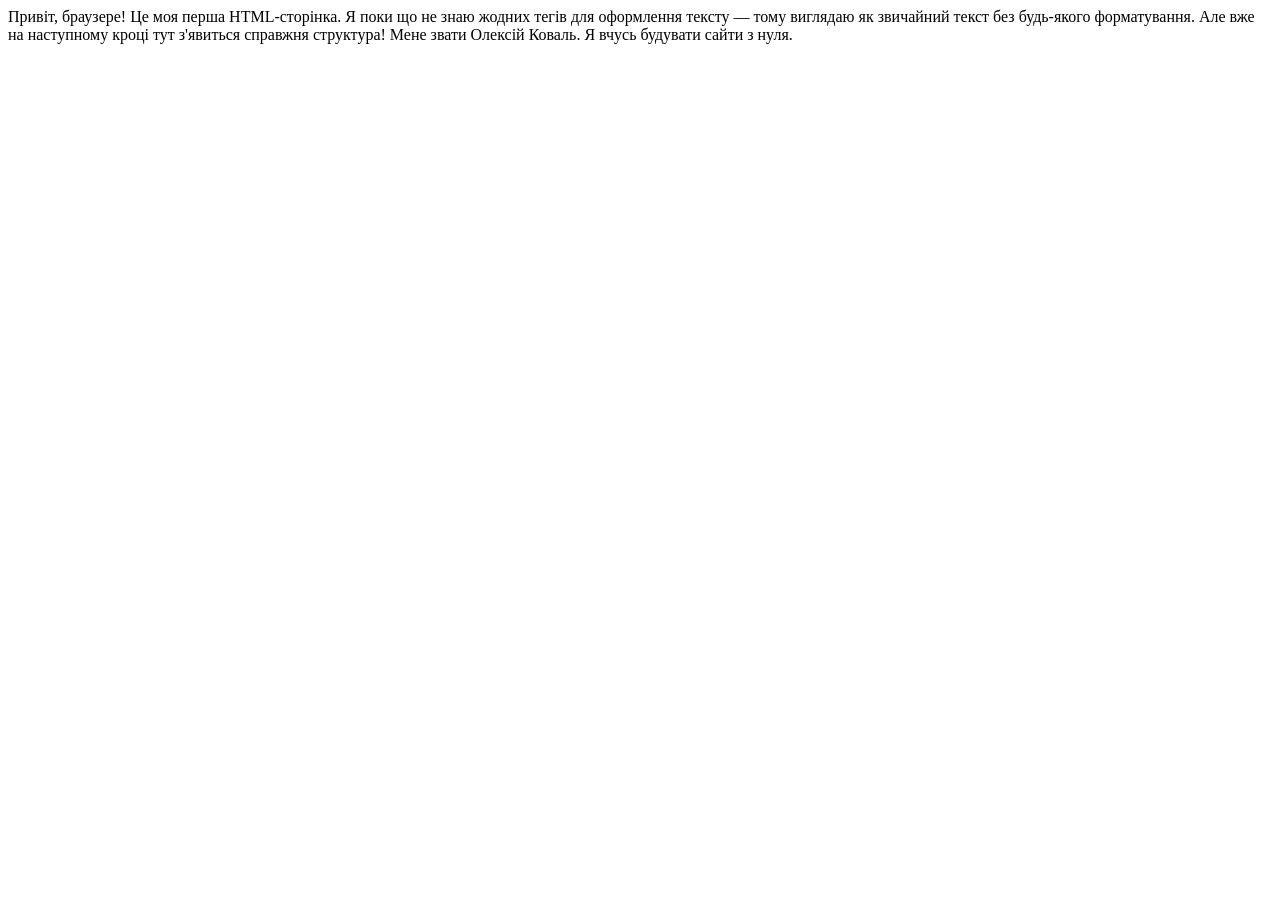
<file: 01-скелет/step-01-скелет-html.html>
<!----------------------------------------------------------------------------
  ║          🎓 КРОК 1 ІЗ 8 — СКЕЛЕТ HTML: З ЧОГО ПОЧИНАЄТЬСЯ СТОРІНКА        
  ║                                                                           
  ║  Що вивчаємо на цьому кроці:                                              
  ║  ✅ Що таке HTML і навіщо він потрібен                                   
  ║  ✅ Що таке тег — відкриваючий і закриваючий                             
  ║  ✅ Що таке атрибут і значення атрибуту                                  
  ║  ✅ Обов'язковий скелет кожної HTML-сторінки                             
  ║  ✅ Теги: <!DOCTYPE>, <html>, <head>, <body>, <meta>, <title>            
  ║  ✅ Що бачить користувач і що читає браузер                              
  ║                                                                          
  ║  ⚠️  CSS стилів поки НЕМАЄ — тільки чистий HTML                         
  ║  👀 Сторінка виглядає "голою" — це нормально! Це і є крок перший.       

------------------------------------------------------------------------------->


<!----------------------------------------------------------------------------
  📌 ЩО ТАКЕ HTML?

  HTML — це мова розмітки (HyperText Markup Language).
  Вона НЕ є мовою програмування — вона описує СТРУКТУРУ сторінки.

  Уяви що ти будуєш будинок:
  🧱 HTML  — це цегла і стіни (структура)
  🎨 CSS   — це фарба і декор (зовнішній вигляд)
  ⚙️  JS    — це електрика та сантехніка (поведінка)

  Зараз ми вивчаємо тільки цеглу.
------------------------------------------------------------------------------->


<!----------------------------------------------------------------------------
  📌 ЩО ТАКЕ ТЕГ?

  Тег — це команда для браузера, записана у кутових дужках: < >

  Теги бувають двох видів:

  1. ПАРНІ — мають відкриваючий і закриваючий тег:
     <p>Це текст параграфу</p>
      ↑                  ↑
      відкриваючий       закриваючий (має / на початку)

  2. ОДИНОЧНІ — не мають закриваючого тегу (самодостатні):
     <br>        ← перенос рядка
     <img>       ← зображення
     <meta>      ← мета-інформація
     <link>      ← підключення зовнішнього файлу

  Структура парного тегу:
  ┌─────────────────────────────────────────────────┐
  │  <назва_тегу>  вміст тегу  </назва_тегу>        │
  │       ↑            ↑              ↑             │
  │  відкриває     що всередині    закриває         │
  └─────────────────────────────────────────────────┘
------------------------------------------------------------------------------->


<!-- --------------------------------------------------------------------------
  📌 ЩО ТАКЕ АТРИБУТ?

  Атрибути — це додаткова інформація для тегу.
  Вони пишуться ВСЕРЕДИНІ відкриваючого тегу.

  Формат: назва_атрибуту="значення"

  Приклад:
  <a href="https://google.com">Перейти на Google</a>
       ↑         ↑
  назва атрибуту  значення атрибуту (завжди в лапках)

  Ще приклад:
  <img src="photo.jpg" alt="Моє фото" width="200">
        ↑        ↑       ↑      ↑       ↑      ↑
     атрибут  значення атрибут значення атрибут значення

  Атрибутів може бути декілька — просто через пробіл.
----------------------------------------------------------------------------- -->


<!----------------------------------------------------------------------------
  📌 ЩО ТАКЕ КОМЕНТАР У HTML?

  Коментар — це текст який браузер ІГНОРУЄ.
  Він потрібен тільки для людини (розробника).
------------------------------------------------------------------------------->
  <!-- Формат коментаря: -->
  <!-- Тут пишемо будь-який текст — браузер це не покаже -->


<!----------------------------------------------------------------------------
  🔽 А ОСЬ ТУТ ПОЧИНАЄТЬСЯ РЕАЛЬНИЙ КОД СТОРІНКИ
  ↓↓↓↓↓↓↓↓↓↓↓↓↓↓↓↓↓↓↓↓↓↓↓↓↓↓↓↓↓↓↓↓↓↓↓↓↓↓↓↓↓↓↓↓↓
------------------------------------------------------------------------------->


<!DOCTYPE html>
  <!-- ☝️ ЦЕЙ РЯДОК ОБОВ'ЯЗКОВИЙ! Він завжди перший.

    DOCTYPE — це НЕ тег, це оголошення (декларація).
    Він каже браузеру: "Привіт! Далі буде HTML5."
    HTML5 — це сучасна версія HTML (з 2014 року).

    Що буде якщо прибрати DOCTYPE?
    → Браузер перейде в "режим сумісності" і може показати
      сторінку з помилками або по-старому.

    Завжди пишеться ВЕЛИКИМИ літерами: DOCTYPE
    Завжди перший рядок файлу — нічого не повинно бути вище.
  -->


<html lang="uk">
  <!-- ☝️ ТЕГ <html> — КОРІНЬ УСЬОГО

    Тег <html> огортає ВСЮ сторінку.
    Він є "батьком" для всіх інших тегів.
    Всі інші теги — його "діти".

    Атрибут lang="uk":
    → Каже браузеру і пошуковикам: "Ця сторінка українською мовою"
    → lang — скорочення від "language" (мова)
    → "uk" — код української мови
    → "en" — англійська, "de" — німецька, "fr" — французька

    Навіщо lang?
    → Скрін-рідери (для людей з вадами зору) правильно вимовляють текст
    → Google краще розуміє для якої аудиторії сторінка
    → Браузер може автоматично запропонувати переклад

    Тег <html> ЗАКРИВАЄТЬСЯ в самому кінці файлу: </html>
  -->


  <head>
    <!-- ☝️ ТЕГ <head> — "ГОЛОВА" ДОКУМЕНТУ
      <head> — це місце де зберігається службова інформація про сторінку.
      Всі теги всередині <head> — НЕ відображаються на сторінці.
      Їх бачить браузер, але не бачить користувач.

      Що зазвичай пишуть у <head>:
      → <meta>   — мета-дані (кодування, viewport, опис для Google)
      → <title>  — назва вкладки браузера
      → <link>   — підключення CSS файлів (будемо у кроці 6)
      → <style>  — CSS стилі прямо в HTML (будемо у кроці 6)
      → <script> — JavaScript (не в нашому курсі)

      Аналогія: <head> — це як зворотня сторона книги,
      де написано: автор, рік видання, ISBN, мова.
      Читач це не читає, але бібліотекар — використовує.
    -->


    <meta charset="UTF-8">
    <!-- ☝️ КОДУВАННЯ СИМВОЛІВ — ДУЖЕ ВАЖЛИВИЙ ТЕГ!

      charset — скорочення від "character set" (набір символів)
      UTF-8 — це стандарт кодування який підтримує ВСІ мови світу.

      Що буде якщо прибрати цей рядок?
      → Кирилиця може відображатись як "кракозябри": ???? або ÐÑÐ
      → Це особливо важливо для української та інших мов з кирилицею

      Цей тег ЗАВЖДИ повинен бути ПЕРШИМ у <head>.
      Чому першим? Бо браузер повинен знати кодування
      ДО того як почне читати будь-який текст на сторінці.

      <meta> — це одиночний тег (без закриваючого).
    -->


    <meta name="viewport" content="width=device-width, initial-scale=1.0">
    <!-- VIEWPORT — АДАПТИВНІСТЬ ДЛЯ МОБІЛЬНИХ

      Viewport (вьюпорт) — це видима область браузера.
      На телефоні вона вузька, на комп'ютері — широка.

      Атрибут name="viewport" — каже що це налаштування для вьюпорту.

      Атрибут content має кілька значень через кому:
      → width=device-width    — ширина сторінки = ширині пристрою
      → initial-scale=1.0    — початковий масштаб = 100% (без zoom)

      Що буде якщо прибрати цей рядок?
      → На телефоні сторінка буде крихітною, як для комп'ютера
      → Користувач змушений буде зумити пальцями

      Цей тег НЕ є обов'язковим, але без нього сайт
      виглядатиме жахливо на мобільних пристроях.
    -->


    <meta name="description" content="Резюме Олексія Коваля — Junior Front-end розробник з Києва. Досвід у HTML, CSS, JavaScript та React.">
      <!-- ОПИС СТОРІНКИ ДЛЯ ПОШУКОВИКІВ

        Цей тег НЕ відображається на сторінці.
        Але він дуже важливий для SEO (пошукова оптимізація).

        name="description" — тип мета-тегу: опис
        content="..." — сам текст опису (до 160 символів)

        Де ти бачиш цей текст?
        → У результатах Google під назвою сайту:

          Олексій Коваль — Front-end Developer  
          Резюме Олексія Коваля — Junior Front-end     
          розробник з Києва. Досвід у HTML, CSS... 


        Якщо не написати description, Google сам вибере
        будь-який текст зі сторінки — часто незручний.
      -->


    <meta name="author" content="Олексій Коваль">
      <!-- ☝️ АВТОР СТОРІНКИ

        Вказує хто є автором цього документу.
        Використовується пошуковиками та інструментами аналізу.
        Не відображається на сторінці.
      -->


    <meta name="keywords" content="резюме, front-end, HTML, CSS, JavaScript, розробник, Київ">
      <!-- ☝️ КЛЮЧОВІ СЛОВА (ЗАСТАРІЛИЙ, АЛЕ КОРИСНО ЗНАТИ)

        Колись цей тег активно використовувався для SEO.
        Зараз Google його майже ігнорує (через спам у 2000-х).
        Але деякі інші пошуковики ще звертають увагу.
        Залишаємо як приклад — він нікому не шкодить.
      -->


    <title>Резюме — Олексій Коваль | Front-end Developer</title>
      <!-- ТЕГ <title> — НАЗВА ВКЛАДКИ БРАУЗЕРА

        Це єдиний тег у <head> який щось "показує" — але не на сторінці,
        а у вкладці браузера (tab) і в результатах Google.

        Де бачиш текст з <title>:
        1. Вкладка браузера: [Резюме — Олексій Коваль | Front-end Developer]
        2. Результати Google: це перший рядок (синє посилання)
        3. При збереженні сторінки — пропонується як ім'я файлу
        4. При додаванні в закладки — пропонується як назва

        Правила гарного title:
        → Унікальний для кожної сторінки
        → До 60 символів (далі Google обрізає)
        → Містить ключові слова
        → Читабельний і зрозумілий

        title — це ПАРНИЙ тег (є відкриваючий і закриваючий)
        Це ЄДИНИЙ парний тег у <head> що видно "назовні"
      -->


  </head>
    <!-- Закриваємо <head>. Все що стосується "голови" — написано. -->


  <body>
 
    <!-- ТЕГ <body> — "ТІЛО" ДОКУМЕНТУ

    <body> — це де живе весь ВИДИМИЙ вміст сторінки.
    Все що бачить користувач — тексти, зображення, кнопки —
    все це знаходиться всередині <body>.

    Якщо <head> — це кулуари театру (глядачі не бачать),
    то <body> — це сцена (все що бачить глядач).

    Зараз <body> майже порожній — ми тільки будуємо каркас.
    З кожним кроком він буде наповнюватися.

    Важлива структура HTML документу: -->
   
     
              <!--
                  Важлива структура HTML документу:

                  DOCTYPE html
                  html
                    head
                      meta charset="UTF-8"
                      title Назва /title
                    /head   - службова інформація
                    body
                      ... весь видимий контент ...
                    /body
                  /html
              -->


    <!-- 
      ТИМЧАСОВИЙ ВМІСТ ДЛЯ ДЕМОНСТРАЦІЇ КРОКУ 1
      На наступних кроках тут буде повноцінне резюме.
      Зараз показуємо просту заглушку — щоб сторінка не була
      абсолютно порожньою і ми бачили що вона "живе".
    -->

    Привіт, браузере! Це моя перша HTML-сторінка.

    Я поки що не знаю жодних тегів для оформлення тексту —
    тому виглядаю як звичайний текст без будь-якого форматування.

    Але вже на наступному кроці тут з'явиться справжня структура!

    Мене звати Олексій Коваль.
    Я вчусь будувати сайти з нуля.

    <!-- 💡 ЗВЕРНИ УВАГУ:
      Весь цей текст написаний без жодних тегів — просто рядки.
      Браузер показує його як один суцільний блок,
      ігноруючи переноси рядків і пробіли.

      Спробуй:
      → Додай 100 пробілів між словами — браузер покаже 1 пробіл
      → Натисни Enter 10 разів між словами — браузер ігнорує це

      Чому? Бо HTML використовує ТЕГИ для форматування,
      а не пробіли та переноси рядків.
      Для переносу рядка є тег <br> — вивчимо на кроці 2!
    -->


  </body>
  <!-- ☝️ Закриваємо <body>. -->


</html>

<!-- 
☝️ Закриваємо <html>. Це завжди ОСТАННІЙ рядок файлу.

  Підсумок структури яку ми щойно написали:
  ┌────────────────────────────────────────────────────────┐
  │  <!DOCTYPE html>      ← оголошення версії HTML         │
  │  <html lang="uk">     ← корінь, мова сторінки          │
  │    <head>             ← службова "голова"              │
  │      <meta charset>   ← кодування (завжди першим!)     │
  │      <meta viewport>  ← адаптивність для мобільних    │
  │      <meta description> ← опис для Google             │
  │      <meta author>    ← автор                          │
  │      <meta keywords>  ← ключові слова                  │
  │      <title>          ← назва вкладки і в Google       │
  │    </head>                                             │
  │    <body>             ← весь видимий контент           │
  │      ... тут буде наше резюме ...                      │
  │    </body>                                             │
  │  </html>                                               │
  └────────────────────────────────────────────────────────┘

  
   Крок 1 завершено.

  Що ти вивчив:
  ✅ HTML — мова розмітки (структура, не програмування)
  ✅ Тег — команда в кутових дужках < >
  ✅ Парні теги: <тег>вміст</тег>
  ✅ Одиночні теги: <meta>, <br>, <img>
  ✅ Атрибут — додаткова інформація в тезі: name="value"
  ✅ Коментар — браузер ігнорує
  ✅ <!DOCTYPE html> — обов'язковий перший рядок
  ✅ <html lang="uk"> — корінь документу + мова
  ✅ <head> — службова інформація (не видно юзеру)
  ✅ <meta charset="UTF-8"> — кодування, завжди першим
  ✅ <meta viewport> — адаптивність для мобільних
  ✅ <meta description> — опис для пошуковиків
  ✅ <title> — назва вкладки браузера
  ✅ <body> — весь видимий контент сторінки

  ➡️  Наступний крок: Крок 2 — Текст і заголовки
      Додаємо ім'я, посаду, опис — і дізнаємось про
      <h1>-<h6>, <p>, <strong>, <em>, <br>, <span>

 -->
</file>
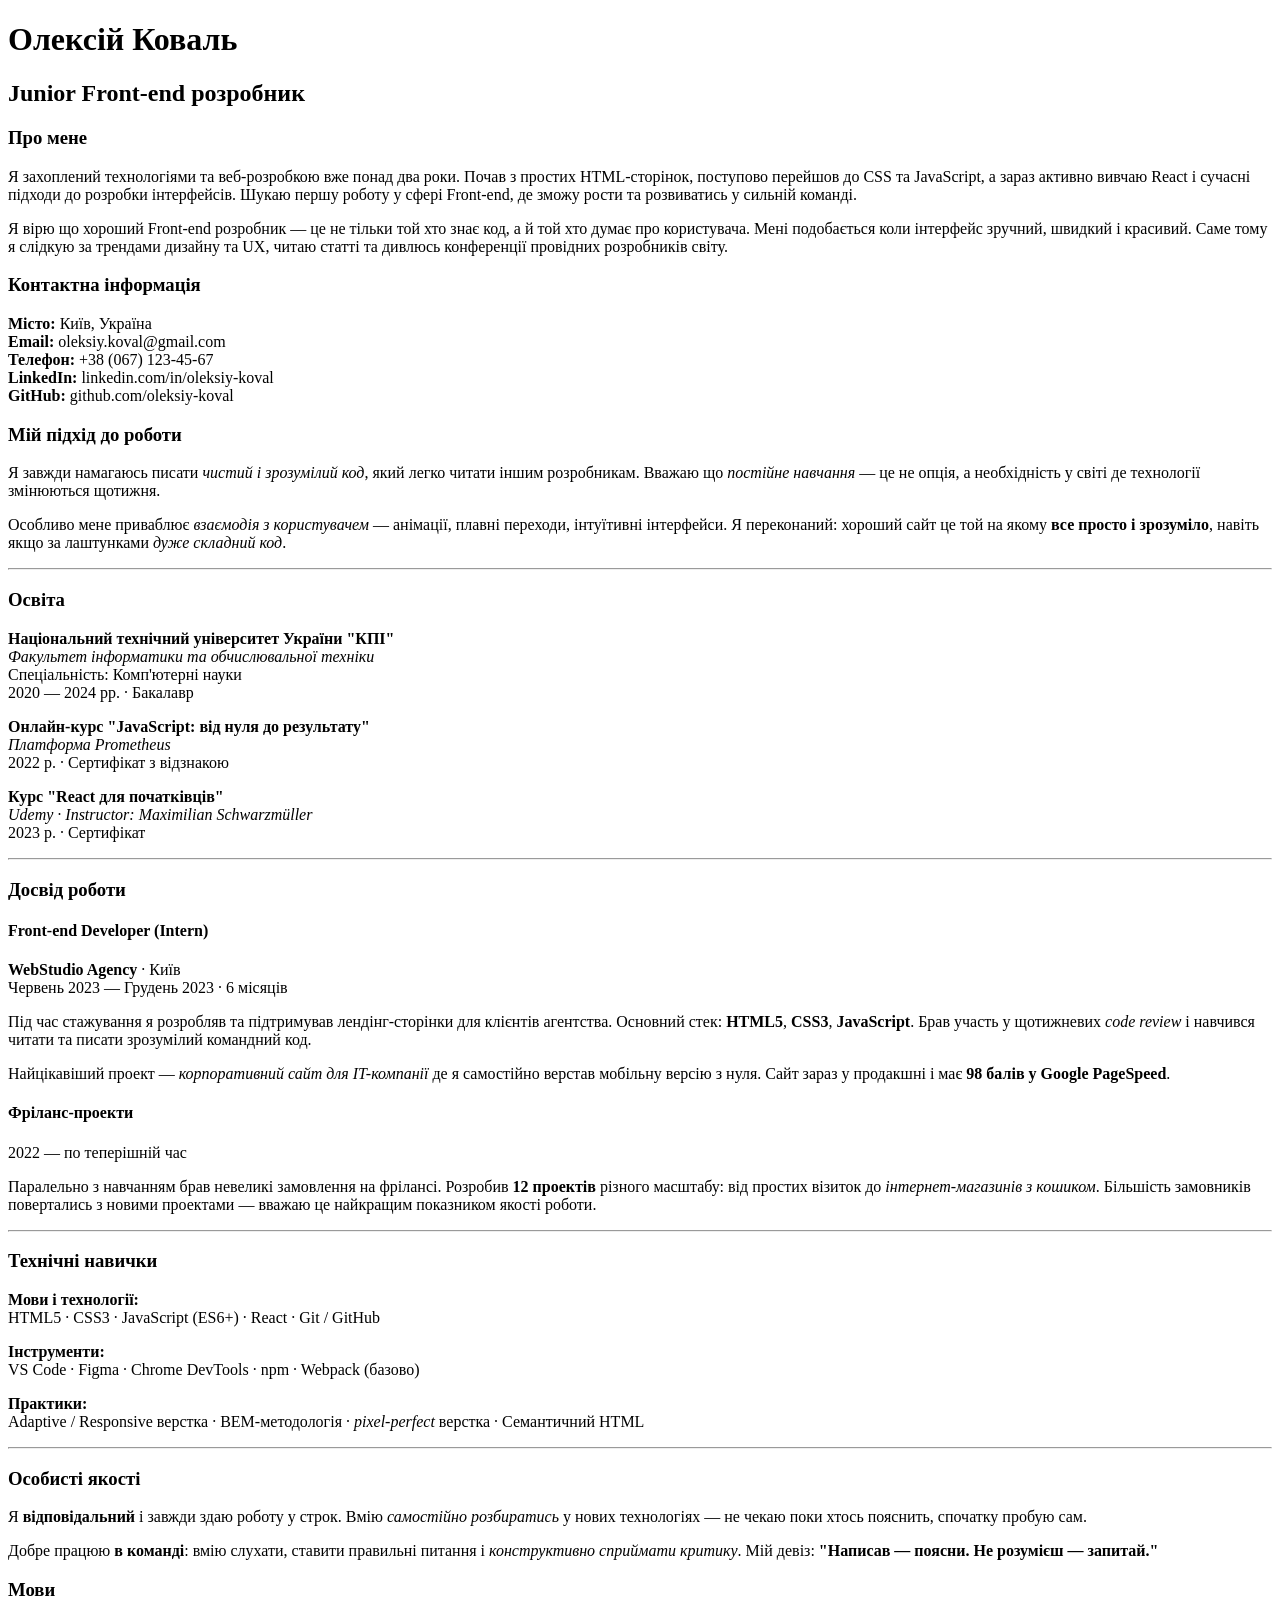
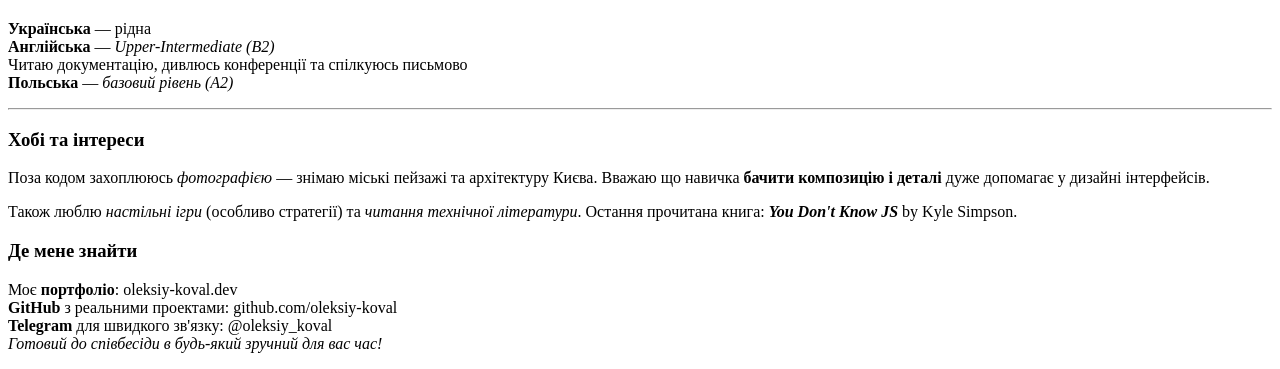
<file: 02-текст-заголовки/step-02-текст-і-заголовки.html>
<!----------------------------------------------------------------------------
  ╔══════════════════════════════════════════════════════════════════════════╗
          🎓 КРОК 2 ІЗ 8 — ТЕКСТ І ЗАГОЛОВКИ: ПЕРШЕ СЛОВО НА СТОРІНЦІ     
                                                                            
     Що нового вивчаємо на цьому кроці:                                      
     ✅ Заголовки <h1> — <h6> та їхня ієрархія                              
     ✅ Параграф <p> — основний блок тексту                                  
     ✅ Перенос рядка <br> — коли і навіщо                                   
     ✅ Виділення <strong> — важливий текст (жирний)                         
     ✅ Курсив <em> — акцентований текст (похилий)                           
     ✅ Рядковий контейнер <span> — для часткового стилювання                
     ✅ <hr> — горизонтальна лінія-розділювач                                
     ✅ Різниця між блоковими і рядковими елементами                         
     ✅ <b> і <i> — та чим вони відрізняються від strong/em                 
     ✅ Правила вкладення тегів                                              
                                                                             
     🔄 Що залишилось з Кроку 1:                                             
        Весь скелет: DOCTYPE, html, head, meta, title, body                   
                                                                             
     ⚠️  CSS стилів ще немає — тільки чистий HTML                            
     👀 Сторінка виглядає просто, але структура і текст вже є!               
  ╚══════════════════════════════════════════════════════════════════════════╝
------------------------------------------------------------------------------->

<!DOCTYPE html>
<html lang="uk">

  <head>
    <!-- ═══════════════════════════════════════════════════════════
      З КРОКУ 1: Весь <head> залишається незмінним.
      Ми тільки оновили <title> — щоб відображав Крок 2.
      Пам'ятаєш навіщо кожен тег? Гортай Крок 1 якщо ні!
    ════════════════════════════════════════════════════════════ -->
    <meta charset="UTF-8">
    <meta name="viewport" content="width=device-width, initial-scale=1.0">
    <meta name="description" content="Крок 2: Текст і заголовки. Резюме Олексія Коваля — навчальний приклад побудови HTML-сторінки.">
    <meta name="author" content="Олексій Коваль">
    <title>Крок 2 — Текст і заголовки | Резюме Олексія Коваля</title>
  </head>


  <body>

    <!-- ============================================================
      📌 ЩО ТАКЕ БЛОКОВІ ТА РЯДКОВІ ЕЛЕМЕНТИ?
      (ФУНДАМЕНТАЛЬНЕ ПРАВИЛО — читай уважно!)

      Всі HTML елементи поділяються на два типи поведінки:

      ━━━━━━━━━━━━━━━━━━━━━━━━━━━━━━━━━━━━━━━━━━━━━━━━━━━━━━━
      🟦 БЛОКОВІ (block) елементи:
      ━━━━━━━━━━━━━━━━━━━━━━━━━━━━━━━━━━━━━━━━━━━━━━━━━━━━━━━
         → Займають ВСЮ доступну ширину (від краю до краю)
         → Завжди починаються з НОВОГО рядка
         → Наступний елемент теж буде на новому рядку
         → Можуть містити інші блокові і рядкові елементи

         Як це виглядає:
         ┌──────────────────────────────────────┐
         │  <h1> Заголовок                      │ ← займає весь рядок
         └──────────────────────────────────────┘
         ┌──────────────────────────────────────┐
         │  <p> Параграф тексту...              │ ← новий рядок
         └──────────────────────────────────────┘

         Приклади: <h1>–<h6>, <p>, <div>, <hr>, <ul>, <section>

      ━━━━━━━━━━━━━━━━━━━━━━━━━━━━━━━━━━━━━━━━━━━━━━━━━━━━━━━
      🟡 РЯДКОВІ (inline) елементи:
      ━━━━━━━━━━━━━━━━━━━━━━━━━━━━━━━━━━━━━━━━━━━━━━━━━━━━━━━
         → Займають тільки стільки місця скільки потрібно
         → НЕ починаються з нового рядка
         → Йдуть у потоці тексту — вбудовані
         → Можуть містити тільки текст або інші рядкові елементи

         Як це виглядає:
         ┌──────────────────────────────────────┐
         │  Звичайний текст  [ЖИРНЕ]  знову     │ ← всі в одному рядку
         └──────────────────────────────────────┘

         Приклади: <strong>, <em>, <span>, <a>, <img>, <br>

      ❗ Ця різниця КРИТИЧНО важлива для CSS і верстки!
         Ми будемо повертатись до неї на кожному кроці.
    ============================================================= -->


    <!-- ============================================================
      📌 ТЕГИ ЗАГОЛОВКІВ: <h1> — <h6>

      "h" — від англійського "heading" (заголовок).
      Цифра 1–6 — рівень важливості (1 = найважливіший).

      Візуальна ієрархія (браузер за замовчуванням):
      <h1> ██████████████████  (найбільший, ~32px, жирний)
      <h2> ████████████████    (~24px, жирний)
      <h3> ██████████████      (~18px, жирний)
      <h4> ████████████        (~16px, жирний)
      <h5> ██████████          (~13px, жирний)
      <h6> ████████            (~11px, жирний)

      ПРАВИЛА яких треба дотримуватись:
      ❗ <h1> — ОДИН на сторінці (як назва книги)
      ❗ Не пропускай рівні: h2 → h3 → h4, не h2 → h5
      ❗ Заголовки — для СТРУКТУРИ, не для "збільшити текст"
         (для розміру є CSS font-size — вивчимо у кроці 6)

      ЧОМУ ЦЕ ВАЖЛИВО поза зовнішнім виглядом:
      → Google читає заголовки щоб розуміти тему сторінки
      → Скрін-рідери для незрячих навігують за заголовками
      → Розробники швидко розуміють структуру документу

      Всі теги заголовків — БЛОКОВІ елементи.
    ============================================================= -->

    <h1>Олексій Коваль</h1>
    <!-- ☝️ H1 — ГОЛОВНИЙ ЗАГОЛОВОК ВСІЄЇ СТОРІНКИ

      Це перше що читає браузер і пошуковик.
      У резюме — ім'я людини. Найважливіша інформація.

      Браузер за замовчуванням:
      → Великий шрифт (~ 32px)
      → Жирний (font-weight: bold)
      → Відступи зверху і знизу

      Все це ми змінимо через CSS у кроці 6!
    -->

    <h2>Junior Front-end розробник</h2>
    <!-- ☝️ H2 — ЗАГОЛОВОК ДРУГОГО РІВНЯ

      Посада людини — важлива, але менш важлива ніж ім'я.
      Тому h2, а не h1.

      Ієрархія нашого резюме:
      h1 → Ім'я (Олексій Коваль)               ← 1 раз
      h2 → Посада (Junior Front-end розробник)  ← 1 раз
      h3 → Назви секцій ("Досвід", "Навички")   ← кілька разів
      h4 → Назви посад чи проектів              ← кілька разів
    -->

    <h3>Про мене</h3>
    <!-- ☝️ H3 — ЗАГОЛОВОК ТРЕТЬОГО РІВНЯ
      Перша секція резюме — коротка самопрезентація.
      Саме тут рекрутер вирішує чи читати далі.
    -->

    <!-- ============================================================
      📌 ТЕГ <p> — ПАРАГРАФ (абзац)

      "p" — від англійського "paragraph".
      Це ОСНОВНИЙ тег для будь-якого текстового контенту.
      <p> — БЛОКОВИЙ елемент.

      Браузер за замовчуванням додає:
      → Відступ (margin) зверху параграфу
      → Відступ (margin) знизу параграфу
      (Ці відступи змінюються через CSS — крок 7)

      ━━━━━━━━━━━━━━━━━━━━━━━━━━━━━━━━━━━━━━━━━━━━━
      ❌ ПОМИЛКА ПОЧАТКІВЦІВ:
         Перший абзац тексту.
         <br><br>
         Другий абзац тексту.

      ✅ ПРАВИЛЬНО:
         <p>Перший абзац тексту.</p>
         <p>Другий абзац тексту.</p>
      ━━━━━━━━━━━━━━━━━━━━━━━━━━━━━━━━━━━━━━━━━━━━━

      Чому правильно саме <p>?
      Бо він несе СМИСЛОВЕ значення — "це абзац".
      А <br><br> — просто два переноси рядка без змісту.
    ============================================================= -->

    <p>
      Я захоплений технологіями та веб-розробкою вже понад два роки.
      Почав з простих HTML-сторінок, поступово перейшов до CSS та JavaScript,
      а зараз активно вивчаю React і сучасні підходи до розробки інтерфейсів.
      Шукаю першу роботу у сфері Front-end, де зможу рости та розвиватись
      у сильній команді.
    </p>
    <!-- ☝️ ЗВЕРНИ УВАГУ:
      Цей текст написаний у кілька рядків у коді.
      Але браузер показує це як ОДИН суцільний параграф.
      Пам'ятаєш з Кроку 1? Браузер ігнорує переноси у коді.
    -->

    <p>
      Я вірю що хороший Front-end розробник — це не тільки той хто знає код,
      а й той хто думає про користувача. Мені подобається коли інтерфейс
      зручний, швидкий і красивий. Саме тому я слідкую за трендами дизайну
      та UX, читаю статті та дивлюсь конференції провідних розробників світу.
    </p>
    <!-- ☝️ ДРУГИЙ ПАРАГРАФ
      Браузер автоматично додасть відступ між першим і другим параграфом.
      Два теги <p> поруч — два окремі блоки з пробілом між ними.
    -->


    <!-- ============================================================
      📌 ТЕГ <br> — ПЕРЕНОС РЯДКА

      "br" — від англійського "break" (розрив).
      Це ОДИНОЧНИЙ тег — закриваючого </br> не існує.
      Це РЯДКОВИЙ елемент.

      <br> переносить на наступний рядок БЕЗ додаткового відступу.
      Різниця між <br> і <p>:

         <p>Рядок 1</p>      ← з ВІДСТУПОМ між блоками
         <p>Рядок 2</p>

         Рядок 1<br>         ← БЕЗ відступу, просто новий рядок
         Рядок 2

      Коли <br> доречний:
      ✅ Адреси (вулиця + місто + країна)
      ✅ Контактна інформація (email, телефон, LinkedIn)
      ✅ Вірші і поезія
      ✅ Коли кілька рядків — частина одного смислового блоку

      Коли <br> НЕ доречний:
      ❌ <br><br> замість нового параграфу <p>
      ❌ Для створення пустого простору (для цього — CSS margin)
    ============================================================= -->

    <h3>Контактна інформація</h3>

    <p>
      <strong>Місто:</strong> Київ, Україна<br>
      <strong>Email:</strong> oleksiy.koval@gmail.com<br>
      <strong>Телефон:</strong> +38 (067) 123-45-67<br>
      <strong>LinkedIn:</strong> linkedin.com/in/oleksiy-koval<br>
      <strong>GitHub:</strong> github.com/oleksiy-koval
    </p>
    <!-- ☝️ ПРАКТИЧНЕ ВИКОРИСТАННЯ <br>
      Всі контакти — частина одного блоку інформації.
      Тому вони в одному <p>, але розділені переносами <br>.
      Без <br> всі контакти злились би в один рядок.
    -->


    <!-- ============================================================
      📌 ТЕГ <strong> — ВАЖЛИВИЙ ТЕКСТ

      "strong" — англійське "сильний, важливий".
      <strong> — РЯДКОВИЙ елемент.

      <strong> має ПОДВІЙНЕ значення:
      ┌──────────────────────────────────────────────────────┐
      │  ВІЗУАЛЬНЕ:    робить текст жирним (bold)            │
      │  СЕМАНТИЧНЕ:   позначає що текст ВАЖЛИВИЙ за змістом │
      └──────────────────────────────────────────────────────┘

      Порівняй з тегом <b>:
      → <b>текст</b>        — просто жирний, без змісту
      → <strong>текст</strong> — жирний + "це важливо"

      Пошуковики та скрін-рідери звертають увагу на <strong>!
      Тому завжди надавай перевагу <strong> над <b>.

      <b> все ще використовують для:
      → Ключових слів без особливого наголосу
      → Стилістично жирного тексту в дизайні
      Але у 90% випадків — краще <strong>.
    ============================================================= -->


    <!-- ============================================================
      📌 ТЕГ <em> — АКЦЕНТОВАНИЙ ТЕКСТ

      "em" — від англійського "emphasis" (акцент, наголос).
      <em> — РЯДКОВИЙ елемент.

      <em> теж має подвійне значення:
      ┌──────────────────────────────────────────────────────┐
      │  ВІЗУАЛЬНЕ:    робить текст курсивом (italic)        │
      │  СЕМАНТИЧНЕ:   акцент на слові (як наголос голосом)  │
      └──────────────────────────────────────────────────────┘

      Порівняй з тегом <i>:
      → <i>текст</i>    — просто курсив, стилістичний
      → <em>текст</em>  — курсив + "на цьому слові акцент"

      Де використовують <i> без <em>:
      → Назви книг: <i>Clean Code</i>
      → Наукові терміни: <i>in vitro</i>
      → Іноземні слова: <i>pixel-perfect</i>

      Де використовують <em>:
      → "Я <em>дуже</em> хочу цю роботу" — акцент на слові
      → "Це <em>найважливіше</em> правило" — смисловий наголос
    ============================================================= -->

    <h3>Мій підхід до роботи</h3>

    <p>
      Я завжди намагаюсь писати <em>чистий і зрозумілий код</em>,
      який легко читати іншим розробникам. Вважаю що
      <em>постійне навчання</em> — це не опція, а необхідність
      у світі де технології змінюються щотижня.
    </p>

    <p>
      Особливо мене приваблює <em>взаємодія з користувачем</em> —
      анімації, плавні переходи, інтуїтивні інтерфейси.
      Я переконаний: хороший сайт це той на якому
      <strong>все просто і зрозуміло</strong>,
      навіть якщо за лаштунками <em>дуже складний код</em>.
    </p>
    <!-- ☝️ КОМБІНУВАННЯ <strong> І <em>
      Можна вкладати один в одний:
      ✅ <strong><em>дуже важливо і з акцентом</em></strong>

      ПРАВИЛО ВКЛАДЕННЯ ТЕГІВ — як матрьошка:
      Той тег що відкрився ОСТАННІМ — закривається ПЕРШИМ.

      ✅ <strong><em>текст</em></strong>   ← правильно
      ❌ <strong><em>текст</strong></em>   ← ПОМИЛКА (перехрест)
    -->


    <!-- ============================================================
      📌 ТЕГ <hr> — ГОРИЗОНТАЛЬНА ЛІНІЯ

      "hr" — від "horizontal rule" (горизонтальна лінія).
      Це ОДИНОЧНИЙ і БЛОКОВИЙ елемент.

      <hr> — це СЕМАНТИЧНИЙ розділювач.
      Він позначає тематичний розрив між контентом.

      Браузер малює: сіру горизонтальну лінію на всю ширину.
      Через CSS можна змінити колір, товщину, стиль, ширину.

      ❗ <hr> — не просто лінія для краси.
         Він каже: "Тут закінчується одна тема і починається інша."
    ============================================================= -->

    <hr>
    <!-- ☝️ Лінія між вступною частиною і деталями резюме -->


    <!-- ============================================================
      📌 ТЕГ <span> — РЯДКОВИЙ КОНТЕЙНЕР

      <span> — "нейтральний" рядковий елемент.
      Сам по собі він НІЧОГО не змінює у зовнішньому вигляді.
      Це просто "обгортка" для частини тексту.

      Навіщо він потрібен якщо нічого не змінює?
      → Щоб застосувати CSS стилі до частини тексту (крок 6)
      → Щоб зачепитись JavaScript-ом за певний фрагмент

      Приклад:
         <p>Я навчаюсь у <span class="highlight">2024</span> році.</p>
                                    ↑
                         потім через CSS зробимо жовтим підсвіченням

      Різниця між <span> і <div>:
      ┌─────────────────────────────────────────────┐
      │  <span> — рядковий, не переносить на рядок  │
      │  <div>  — блоковий, займає весь рядок       │
      └─────────────────────────────────────────────┘

      Зараз <span> виглядає як звичайний текст.
      Але у кроці 6 він стане незамінним інструментом!
    ============================================================= -->

    <h3>Освіта</h3>

    <p>
      <strong>Національний технічний університет України "КПІ"</strong><br>
      <em>Факультет інформатики та обчислювальної техніки</em><br>
      Спеціальність: Комп'ютерні науки<br>
      <span>2020 — 2024 рр.</span> · Бакалавр
    </p>
    <!-- ☝️ <span> обгортає дати
      Поки що він нічого не змінює візуально.
      Але у кроці 6 додамо: color, font-weight — і дати стануть
      іншого кольору або стилю. Span — це "якір" для CSS.
    -->

    <p>
      <strong>Онлайн-курс "JavaScript: від нуля до результату"</strong><br>
      <em>Платформа Prometheus</em><br>
      <span>2022 р.</span> · Сертифікат з відзнакою
    </p>

    <p>
      <strong>Курс "React для початківців"</strong><br>
      <em>Udemy · Instructor: Maximilian Schwarzmüller</em><br>
      <span>2023 р.</span> · Сертифікат
    </p>

    <hr>

    <h3>Досвід роботи</h3>

    <h4>Front-end Developer (Intern)</h4>
    <!-- ☝️ H4 — ЧЕТВЕРТИЙ РІВЕНЬ
      Ієрархія заголовків у цій секції:
      h3 → "Досвід роботи"              (назва секції)
        h4 → "Front-end Developer"      (назва посади)
        h4 → "Фріланс-проекти"          (ще одна позиція)

      Браузер відображає h4 меншим ніж h3 — ієрархія видна візуально.
    -->

    <p>
      <strong>WebStudio Agency</strong> · Київ<br>
      <span>Червень 2023 — Грудень 2023</span> · 6 місяців
    </p>

    <p>
      Під час стажування я розробляв та підтримував лендінг-сторінки
      для клієнтів агентства. Основний стек: <strong>HTML5</strong>,
      <strong>CSS3</strong>, <strong>JavaScript</strong>.
      Брав участь у щотижневих <em>code review</em> і навчився
      читати та писати зрозумілий командний код.
    </p>

    <p>
      Найцікавіший проект — <em>корпоративний сайт для IT-компанії</em>
      де я самостійно верстав мобільну версію з нуля.
      Сайт зараз у продакшні і має
      <strong>98 балів у Google PageSpeed</strong>.
    </p>

    <h4>Фріланс-проекти</h4>

    <p>
      <span>2022 — по теперішній час</span>
    </p>

    <p>
      Паралельно з навчанням брав невеликі замовлення на фрілансі.
      Розробив <strong>12 проектів</strong> різного масштабу:
      від простих візиток до <em>інтернет-магазинів з кошиком</em>.
      Більшість замовників повертались з новими проектами —
      вважаю це найкращим показником якості роботи.
    </p>

    <hr>

    <h3>Технічні навички</h3>

    <p>
      <strong>Мови і технології:</strong><br>
      HTML5 · CSS3 · JavaScript (ES6+) · React · Git / GitHub
    </p>

    <p>
      <strong>Інструменти:</strong><br>
      VS Code · Figma · Chrome DevTools · npm · Webpack (базово)
    </p>

    <p>
      <strong>Практики:</strong><br>
      Adaptive / Responsive верстка · BEM-методологія ·
      <em>pixel-perfect</em> верстка · Семантичний HTML
    </p>

    <hr>

    <h3>Особисті якості</h3>

    <p>
      Я <strong>відповідальний</strong> і завжди здаю роботу у строк.
      Вмію <em>самостійно розбиратись</em> у нових технологіях —
      не чекаю поки хтось пояснить, спочатку пробую сам.
    </p>

    <p>
      Добре працюю <strong>в команді</strong>: вмію слухати,
      ставити правильні питання і <em>конструктивно сприймати критику</em>.
      Мій девіз: <strong>"Написав — поясни. Не розумієш — запитай."</strong>
    </p>

    <h3>Мови</h3>

    <p>
      <strong>Українська</strong> — рідна<br>
      <strong>Англійська</strong> — <em>Upper-Intermediate (B2)</em><br>
      Читаю документацію, дивлюсь конференції та спілкуюсь письмово<br>
      <strong>Польська</strong> — <em>базовий рівень (A2)</em>
    </p>

    <hr>

    <h3>Хобі та інтереси</h3>

    <p>
      Поза кодом захоплююсь <em>фотографією</em> — знімаю міські пейзажі
      та архітектуру Києва. Вважаю що навичка <strong>бачити композицію
      і деталі</strong> дуже допомагає у дизайні інтерфейсів.
    </p>

    <p>
      Також люблю <em>настільні ігри</em> (особливо стратегії)
      та <em>читання технічної літератури</em>.
      Остання прочитана книга: <strong><i>You Don't Know JS</i></strong>
      by Kyle Simpson.
    </p>
    <!-- ☝️ ЗВЕРНИ НА <i> ВСЕРЕДИНІ <strong>:
      Тут <i> — для назви книги (стилістичний курсив).
      А <strong> — щоб привернути увагу до згадки.

      Вкладення:
      ✅ <strong><i>текст</i></strong>  ← правильно
      ❌ <strong><i>текст</strong></i>  ← ПОМИЛКА — перехрест тегів!
    -->

    <h3>Де мене знайти</h3>

    <p>
      Моє <strong>портфоліо</strong>: oleksiy-koval.dev<br>
      <strong>GitHub</strong> з реальними проектами: github.com/oleksiy-koval<br>
      <strong>Telegram</strong> для швидкого зв'язку: @oleksiy_koval<br>
      <em>Готовий до співбесіди в будь-який зручний для вас час!</em>
    </p>

  </body>

</html>

<!--
  ═══════════════════════════════════════════════════════════════════════
  🏆 МОЛОДЕЦЬ! Крок 2 завершено.

  Що нового ти вивчив:

  🟦 БЛОКОВІ ЕЛЕМЕНТИ (займають весь рядок, починають новий):
  ✅ <h1>–<h6>  — заголовки 6 рівнів, ієрархія ОБОВ'ЯЗКОВА
  ✅ <p>         — параграф, основний текстовий блок
  ✅ <hr>        — семантичний горизонтальний розділювач

  🟡 РЯДКОВІ ЕЛЕМЕНТИ (вбудовані в потік тексту):
  ✅ <strong>    — важливий текст (жирний + семантика)
  ✅ <em>        — акцентований текст (курсив + семантика)
  ✅ <b>         — жирний без семантики (краще strong)
  ✅ <i>         — курсив без семантики (для назв, термінів)
  ✅ <span>      — нейтральний контейнер для CSS і JS
  ✅ <br>        — перенос рядка всередині блоку

  📐 КОНЦЕПЦІЇ:
  ✅ Блоковий vs рядковий елемент — фундаментальна різниця
  ✅ Семантика — теги несуть змістове навантаження
  ✅ Вкладення тегів — останній відкрився = перший закрився
  ✅ Ієрархія h1→h2→h3→h4 — не пропускати рівні
  ✅ <p> замість <br><br> для абзаців

  ➡️  Наступний крок: Крок 3 — Структура і семантика
      Обгортаємо весь контент у <header>, <main>, <section>,
      <article>, <aside>, <footer>, <div> та дізнаємось
      чому "правильна" структура важливіша ніж здається.
  ═══════════════════════════════════════════════════════════════════════
-->
</file>
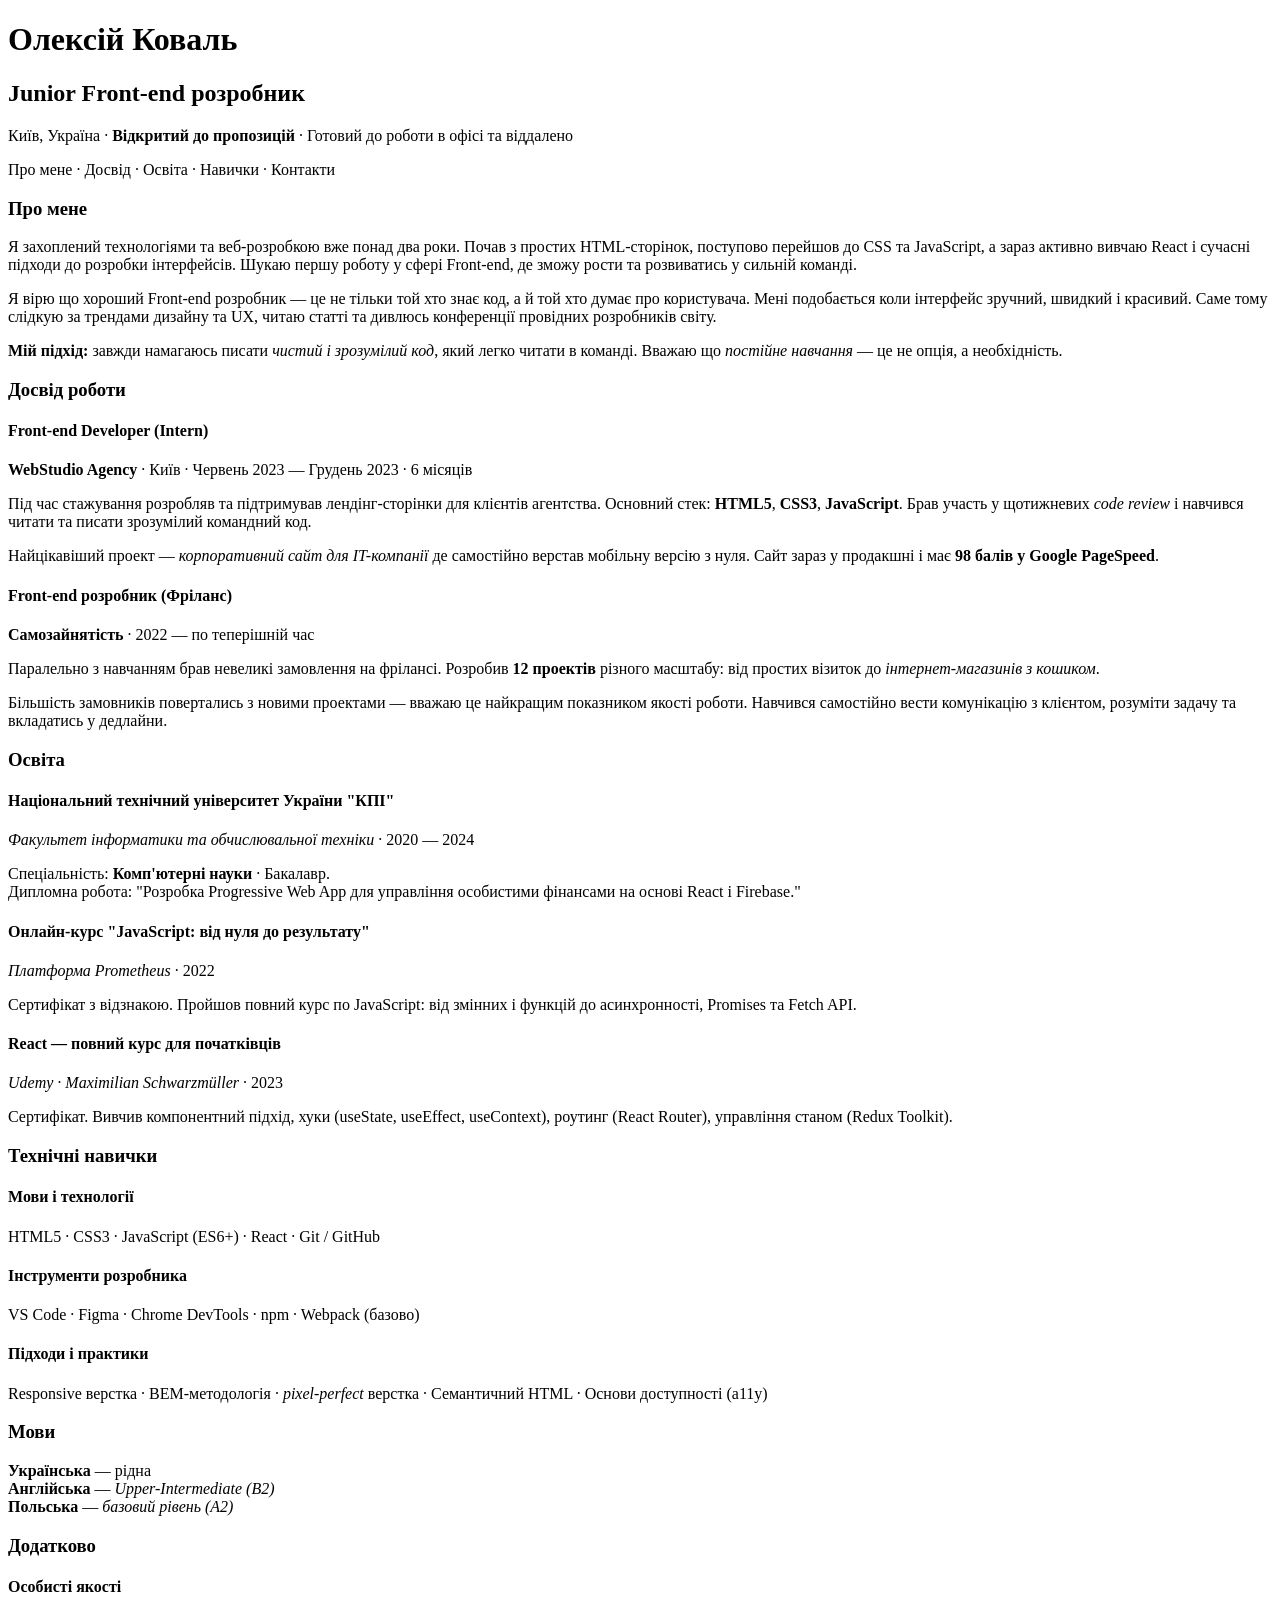
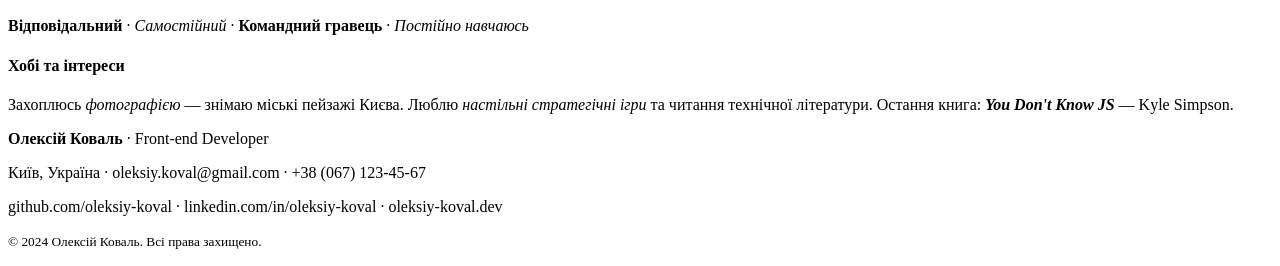
<file: 03-структура-сементика/step-03-структура-і-семантика.html>
<!----------------------------------------------------------------------------
  ╔══════════════════════════════════════════════════════════════════════════╗
  ║     🎓 КРОК 3 ІЗ 8 — СТРУКТУРА І СЕМАНТИКА: СКЕЛЕТ СТАЄ ОСМИСЛЕНИМ     
  ║                                                                          
  ║  Що нового вивчаємо на цьому кроці:                                      
  ║  ✅ Що таке семантичний HTML і навіщо він потрібен                       
  ║  ✅ <header>  — шапка сторінки або секції                                
  ║  ✅ <nav>     — навігація                                                 
  ║  ✅ <main>    — головний унікальний контент сторінки                     
  ║  ✅ <section> — тематична секція з заголовком                           
  ║  ✅ <article> — самодостатній незалежний контент                         
  ║  ✅ <aside>   — бічна допоміжна інформація                               
  ║  ✅ <footer>  — підвал сторінки або секції                               
  ║  ✅ <div>     — нейтральний блоковий контейнер (несемантичний)           
  ║  ✅ Різниця між семантичними і несемантичними тегами                    
  ║  ✅ Як читати структуру сторінки по тегах                                
  ║                                                                         
  ║  🔄 Що залишилось з попередніх кроків:                                   
  ║     Крок 1: весь <head> зі скелетом                                      
  ║     Крок 2: весь текстовий контент (h1-h4, p, strong, em, span, br, hr) 
  ║                                                                          
  ║  ⚠️  CSS ще немає — тільки структура. Але вона вже правильна!            
  ╚══════════════════════════════════════════════════════════════════════════╝
------------------------------------------------------------------------------->


<!----------------------------------------------------------------------------
  📌 ЩО ТАКЕ СЕМАНТИЧНИЙ HTML?

  Слово "семантика" — від грецького "semantikos" (той що має значення).
  Семантичний тег — це тег який ПОЯСНЮЄ БРАУЗЕРУ що знаходиться всередині.

  Порівняй два підходи:

  ❌ НЕСЕМАНТИЧНИЙ підхід (старий, поганий):
  ──────────────────────────────────────────────────────────────────────
  <div>                      ← що це? шапка? підвал? незрозуміло
    <div>Олексій Коваль</div>
    <div>Розробник</div>
  </div>
  <div>                      ← це навігація? основний контент? меню?
    <div>Про мене</div>
    <div>Досвід</div>
  </div>
  <div>                      ← де підвал, де основа — загадка
    <div>© 2024</div>
  </div>
  ──────────────────────────────────────────────────────────────────────
  Браузер бачить: div, div, div... він не розуміє структуру.

  ✅ СЕМАНТИЧНИЙ підхід (сучасний, правильний):
  ──────────────────────────────────────────────────────────────────────
  <header>                   ← ясно: це шапка
    <h1>Олексій Коваль</h1>
    <p>Розробник</p>
  </header>
  <main>                     ← ясно: це основний контент
    <section>                ← ясно: це тематична секція
      <h2>Про мене</h2>
    </section>
  </main>
  <footer>                   ← ясно: це підвал
    <p>© 2024</p>
  </footer>
  ──────────────────────────────────────────────────────────────────────
  Браузер, Google, скрін-рідер — всі розуміють структуру!

  ЧОМУ ЦЕ ВАЖЛИВО — три причини:

  1. 🔍 SEO (пошукова оптимізація):
     Google краще розуміє сторінку і підвищує її у пошуку.
     Контент у <main> вважається важливішим ніж у <footer>.

  2. ♿ ДОСТУПНІСТЬ (accessibility):
     Люди з вадами зору використовують скрін-рідери.
     Скрін-рідер оголошує: "Шапка сторінки", "Основний контент",
     "Навігація" — і людина розуміє де вона знаходиться.

  3. 👨‍💻 ЧИТАБЕЛЬНІСТЬ КОДУ:
     Інший розробник відкриває твій код і одразу розуміє структуру
     без читання всього HTML. Це економить час команди.
------------------------------------------------------------------------------->


<!DOCTYPE html>
<html lang="uk">

  <head>
    <!-- ═══════════════════════════════════════════════════════════
      З КРОКУ 1: <head> залишається незмінним.
      Оновили тільки <title>.
    ════════════════════════════════════════════════════════════ -->
    <meta charset="UTF-8">
    <meta name="viewport" content="width=device-width, initial-scale=1.0">
    <meta name="description" content="Крок 3: Структура і семантика. Резюме Олексія Коваля — навчальний приклад побудови HTML-сторінки з семантичними тегами.">
    <meta name="author" content="Олексій Коваль">
    <title>Крок 3 — Структура і семантика | Резюме Олексія Коваля</title>
  </head>


  <body>
  <!-- ============================================================
    ЗАГАЛЬНА СТРУКТУРА НАШОГО РЕЗЮМЕ:
    Перш ніж читати код — подивись на план.

    <body>
      │
      ├── <header>          ← шапка: ім'я, посада, заголовок резюме
      │
      ├── <nav>             ← навігація: швидкі посилання по секціях
      │
      └── <main>            ← весь основний контент
            │
            ├── <section id="about">        ← "Про мене"
            │
            ├── <section id="experience">   ← "Досвід роботи"
            │     └── <article>             ← кожна окрема позиція
            │     └── <article>
            │
            ├── <section id="education">    ← "Освіта"
            │     └── <article>
            │     └── <article>
            │
            ├── <section id="skills">       ← "Навички"
            │
            └── <div class="two-columns">   ← два стовпці поруч
                  ├── <section id="languages">  ← "Мови"
                  └── <aside>                   ← "Додаткова інфо"

    <footer>                ← підвал: контакти, копірайт

    Бачиш? Структура читається як зміст книги — до першого тегу CSS!
  ============================================================= -->


    <!-- ============================================================
      📌 ТЕГ <header> — ШАПКА

      <header> — семантичний блоковий елемент.
      Він позначає вступний вміст або навігаційну допомогу.

      ВАЖЛИВО: <header> може бути КІЛЬКА на сторінці!
      → Один <header> для всієї сторінки (шапка сайту)
      → Окремий <header> всередині <article> або <section>
        (заголовок конкретної статті чи секції)

      У нашому резюме:
      → Один глобальний <header> з ім'ям і посадою.

      Що зазвичай містить глобальний <header>:
      → Логотип або ім'я
      → Головний заголовок h1
      → Підзаголовок або короткий опис
      → Іноді: навігація <nav>, контактна інфо

      ❗ НЕ ПЛУТАЙ:
      <header> — семантичний тег HTML (частина структури)
      header у CSS — просто слово яке можна використовувати
                     як назву класу (не пов'язано з тегом)
    ============================================================= -->

    <header>

      <h1>Олексій Коваль</h1>
      <!-- ☝️ H1 — завжди один, завжди в header глобальному -->

      <h2>Junior Front-end розробник</h2>
      <!-- ☝️ H2 — посада. Другий за важливістю елемент шапки -->

      <p>
        Київ, Україна · <strong>Відкритий до пропозицій</strong> ·
        Готовий до роботи в офісі та віддалено
      </p>
      <!-- ☝️ Короткий рядок з ключовою інфо — завжди у шапці резюме.
        Рекрутер бачить це першим — має бути лаконічно і чітко.
      -->

    </header>
    <!-- ☝️ Закриваємо <header> -->


    <!-- ============================================================
      📌 ТЕГ <nav> — НАВІГАЦІЯ

      "nav" — від англійського "navigation".
      <nav> — семантичний блоковий елемент.
      Він позначає блок навігаційних посилань.

      Де використовується <nav>:
      → Головне меню сайту
      → Таблиця змісту документу
      → Хлібні крихти (breadcrumbs)
      → Навігація по секціях сторінки

      ВАЖЛИВО:
      → На сторінці може бути кілька <nav>
      → Але не кожен список посилань — це <nav>
        (наприклад, соціальні мережі в футері — не <nav>)

      У нашому резюме:
      → Посилання-"якорі" що дозволяють швидко перейти
        до потрібної секції резюме одним кліком.
        (Повноцінно запрацює коли ми додамо <a> у кроці 4)

      Атрибут aria-label:
      → "aria" — ARIA (Accessible Rich Internet Applications)
      → Це система атрибутів для доступності
      → aria-label дає текстову назву елементу для скрін-рідерів
      → Якщо на сторінці два <nav> — вони будуть розрізнятись
    ============================================================= -->

    <nav aria-label="Навігація по резюме">
      <!-- ☝️ Поки що тут просто текст — посилання додамо у кроці 4 -->
      Про мене · Досвід · Освіта · Навички · Контакти
    </nav>
    <!-- ☝️ У кроці 4 кожне слово стане справжнім посиланням <a href="#..."> -->


    <!-- ============================================================
      📌 ТЕГ <main> — ГОЛОВНИЙ КОНТЕНТ

      <main> — семантичний блоковий елемент.
      Він позначає основний, унікальний контент сторінки.

      ЗОЛОТЕ ПРАВИЛО:
      ❗ <main> повинен бути ОДИН на сторінці — завжди!

      Що входить у <main>:
      → Весь контент що є унікальним для цієї конкретної сторінки
      → Все що є суттю сторінки — в нашому випадку резюме

      Що НЕ входить у <main>:
      → <header> (шапка — однакова на всіх сторінках сайту)
      → <footer> (підвал — однаковий на всіх сторінках)
      → <nav> (навігація — часто повторюється на всіх сторінках)
      → Реклама, банери, бічні панелі що не є суттю контенту

      Навіщо <main> пошуковику:
      → Google знає що саме в <main> — найважливіший контент
      → Скрін-рідер може "перескочити" одразу до <main>
        минаючи повторювану навігацію (дуже зручно для незрячих)
    ============================================================= -->

    <main>


      <!-- ============================================================
        📌 ТЕГ <section> — ТЕМАТИЧНА СЕКЦІЯ

        <section> — семантичний блоковий елемент.
        Він позначає тематично згуртований блок контенту.

        КЛЮЧОВА ОЗНАКА <section>:
        → Секція повинна мати ЗАГОЛОВОК (h2, h3, h4...)
        → Якщо немає заголовку — це не section, це div

        Коли використовувати <section>:
        ✅ Секція "Про мене" (є заголовок "Про мене")
        ✅ Секція "Досвід роботи" (є заголовок "Досвід роботи")
        ✅ Секція "Навички" (є заголовок "Навички")

        Коли НЕ використовувати <section>:
        ❌ Для суто стилістичного обгортання (для цього — <div>)
        ❌ Якщо немає заголовку

        Атрибут id:
        → "id" — унікальний ідентифікатор елементу
        → На всій сторінці не може бути двох елементів з однаковим id
        → Використовується для:
          · Посилань-якорів: <a href="#about"> → перейде до <section id="about">
          · CSS стилів: #about { ... }
          · JavaScript: document.getElementById("about")

        РІЗНИЦЯ між id і class (поки запам'ятай, деталі у кроці 6):
        → id    — унікальний, тільки ОДИН елемент на сторінці
        → class — може бути у БАГАТЬОХ елементів одночасно
      ============================================================= -->

      <section id="about">
      <!-- ☝️ id="about" — унікальний ідентифікатор цієї секції
        Пізніше посилання <a href="#about"> перенесе сюди -->

        <h3>Про мене</h3>

        <p>
          Я захоплений технологіями та веб-розробкою вже понад два роки.
          Почав з простих HTML-сторінок, поступово перейшов до CSS та JavaScript,
          а зараз активно вивчаю React і сучасні підходи до розробки інтерфейсів.
          Шукаю першу роботу у сфері Front-end, де зможу рости та розвиватись
          у сильній команді.
        </p>

        <p>
          Я вірю що хороший Front-end розробник — це не тільки той хто знає код,
          а й той хто думає про користувача. Мені подобається коли інтерфейс
          зручний, швидкий і красивий. Саме тому слідкую за трендами дизайну
          та UX, читаю статті та дивлюсь конференції провідних розробників світу.
        </p>

        <p>
          <strong>Мій підхід:</strong> завжди намагаюсь писати
          <em>чистий і зрозумілий код</em>, який легко читати в команді.
          Вважаю що <em>постійне навчання</em> — це не опція, а необхідність.
        </p>

      </section>
      <!-- ☝️ Закриваємо <section id="about"> -->


      <!-- ============================================================
        📌 ТЕГ <article> — САМОДОСТАТНІЙ КОНТЕНТ

        <article> — семантичний блоковий елемент.

        КЛЮЧОВА ОЗНАКА <article>:
        → Контент який має СЕНС окремо від решти сторінки
        → Можна "вирвати" з контексту і він залишиться зрозумілим

        Класичні приклади <article>:
        → Стаття в блозі (сама по собі — повноцінна)
        → Пост у соцмережі (сам по собі — зрозумілий)
        → Коментар (сам по собі — має сенс)
        → Картка товару (сама по собі — несе всю інфо)
        → ЗАПИС ПРО МІСЦЕ РОБОТИ в резюме (сам по собі — повний)

        Різниця між <article> і <section>:
        ┌─────────────────────────────────────────────────────────┐
        │  <section> — частина цілого, без контексту незрозуміла │
        │  <article> — самодостатній, зрозумілий без контексту   │
        └─────────────────────────────────────────────────────────┘

        Пам'ятай просте правило:
        Запитай себе: "Чи зрозумів би я цей блок якби побачив його
        окремо, наприклад у Google-пошуку?"
        → Так  → <article>
        → Ні   → <section> або <div>

        <article> може містити свій власний <header> і <footer>!
      ============================================================= -->

      <section id="experience">
        <h3>Досвід роботи</h3>
        <!-- ☝️ <section> для всієї секції "Досвід"
          Всередині — окремі <article> для кожного місця роботи -->


        <article>
        <!-- ☝️ <article> для ПЕРШОГО місця роботи
          Цей блок самодостатній — якби побачив його окремо,
          ти розумів би: людина, посада, компанія, опис. -->

          <header>
          <!-- ☝️ <header> ВСЕРЕДИНІ <article>
            Так, header може бути не тільки на рівні всієї сторінки!
            Тут він позначає "шапку" конкретного запису про роботу. -->

            <h4>Front-end Developer (Intern)</h4>
            <p>
              <strong>WebStudio Agency</strong> · Київ ·
              <span>Червень 2023 — Грудень 2023</span> · 6 місяців
            </p>

          </header>

          <p>
            Під час стажування розробляв та підтримував лендінг-сторінки
            для клієнтів агентства. Основний стек: <strong>HTML5</strong>,
            <strong>CSS3</strong>, <strong>JavaScript</strong>.
            Брав участь у щотижневих <em>code review</em> і навчився
            читати та писати зрозумілий командний код.
          </p>

          <p>
            Найцікавіший проект — <em>корпоративний сайт для IT-компанії</em>
            де самостійно верстав мобільну версію з нуля.
            Сайт зараз у продакшні і має
            <strong>98 балів у Google PageSpeed</strong>.
          </p>

        </article>
        <!-- ☝️ Закриваємо перший <article> -->


        <article>
        <!-- ☝️ <article> для ДРУГОГО місця роботи (фріланс)
          Зверни: два <article> поруч всередині одного <section>.
          Це нормально і правильно! -->

          <header>
            <h4>Front-end розробник (Фріланс)</h4>
            <p>
              <strong>Самозайнятість</strong> ·
              <span>2022 — по теперішній час</span>
            </p>
          </header>

          <p>
            Паралельно з навчанням брав невеликі замовлення на фрілансі.
            Розробив <strong>12 проектів</strong> різного масштабу:
            від простих візиток до <em>інтернет-магазинів з кошиком</em>.
          </p>

          <p>
            Більшість замовників повертались з новими проектами —
            вважаю це найкращим показником якості роботи.
            Навчився самостійно вести комунікацію з клієнтом,
            розуміти задачу та вкладатись у дедлайни.
          </p>

        </article>
        <!-- ☝️ Закриваємо другий <article> -->

      </section>
      <!-- ☝️ Закриваємо <section id="experience"> -->


      <section id="education">
        <h3>Освіта</h3>

        <article>
          <header>
            <h4>Національний технічний університет України "КПІ"</h4>
            <p>
              <em>Факультет інформатики та обчислювальної техніки</em> ·
              <span>2020 — 2024</span>
            </p>
          </header>
          <p>
            Спеціальність: <strong>Комп'ютерні науки</strong> · Бакалавр.<br>
            Дипломна робота: "Розробка Progressive Web App для управління
            особистими фінансами на основі React і Firebase."
          </p>
        </article>

        <article>
          <header>
            <h4>Онлайн-курс "JavaScript: від нуля до результату"</h4>
            <p><em>Платформа Prometheus</em> · <span>2022</span></p>
          </header>
          <p>
            Сертифікат з відзнакою. Пройшов повний курс по JavaScript:
            від змінних і функцій до асинхронності, Promises та Fetch API.
          </p>
        </article>

        <article>
          <header>
            <h4>React — повний курс для початківців</h4>
            <p>
              <em>Udemy · Maximilian Schwarzmüller</em> · <span>2023</span>
            </p>
          </header>
          <p>
            Сертифікат. Вивчив компонентний підхід, хуки (useState, useEffect,
            useContext), роутинг (React Router), управління станом (Redux Toolkit).
          </p>
        </article>

      </section>
      <!-- ☝️ Закриваємо <section id="education"> -->


      <section id="skills">
        <h3>Технічні навички</h3>
        <!-- ☝️ Поки що навички йдуть параграфами.
          У кроці 4 ми замінимо їх на правильні списки <ul> і <li>! -->

        <div class="skills-group">
        <!-- ☝️ ТУТ ВПЕРШЕ З'ЯВЛЯЄТЬСЯ <div>!
          Детальне пояснення тегу <div> дивись нижче у коментарях.
          Поки що просто знай: <div> — нейтральний контейнер
          без жодного семантичного значення. Просто "коробка". -->

          <h4>Мови і технології</h4>
          <p>HTML5 · CSS3 · JavaScript (ES6+) · React · Git / GitHub</p>

          <h4>Інструменти розробника</h4>
          <p>VS Code · Figma · Chrome DevTools · npm · Webpack (базово)</p>

          <h4>Підходи і практики</h4>
          <p>
            Responsive верстка · BEM-методологія ·
            <em>pixel-perfect</em> верстка · Семантичний HTML ·
            Основи доступності (a11y)
          </p>

        </div>

      </section>
      <!-- ☝️ Закриваємо <section id="skills"> -->


      <!-- ============================================================
        📌 ТЕГ <aside> — БІЧНА ДОПОМІЖНА ІНФОРМАЦІЯ

        <aside> — семантичний блоковий елемент.

        КЛЮЧОВА ОЗНАКА <aside>:
        → Контент пов'язаний з основним, але є ДОДАТКОВИМ
        → Якщо прибрати <aside> — основний зміст не постраждає
        → Це "до речі" або "на полях"

        Класичні приклади <aside>:
        → Бічна панель з біографією автора статті
        → Блок "Схожі статті" поряд з основною
        → Рекламний блок (якщо пов'язаний з темою)
        → Цікавий факт або цитата поряд з текстом
        → У резюме — додаткова інфо: мови, хобі, сертифікати

        Розміщення <aside>:
        → Може бути всередині <main> — як бічна колонка
        → Може бути всередині <article> — доп. інфо до статті
        → Браузер за замовчуванням нічим не відрізняє <aside> від <div>
          (все оформлення — через CSS у кроці 6-8)
      ============================================================= -->

      <div class="bottom-grid">
      <!-- ☝️ <div> тут — просто обгортка для двох колонок поряд.
        Ніякого семантичного значення — чисто для майбутнього CSS.
        У кроці 8 (Flexbox) ці дві колонки стануть поруч. -->

        <section id="languages">
          <h3>Мови</h3>
          <p>
            <strong>Українська</strong> — рідна<br>
            <strong>Англійська</strong> — <em>Upper-Intermediate (B2)</em><br>
            <strong>Польська</strong> — <em>базовий рівень (A2)</em>
          </p>
        </section>

        <aside>
        <!-- ☝️ <aside> для додаткової інформації
          Хобі та особисті якості — не основний контент резюме,
          але корисна додаткова інформація для рекрутера. -->

          <h3>Додатково</h3>

          <h4>Особисті якості</h4>
          <p>
            <strong>Відповідальний</strong> · <em>Самостійний</em> ·
            <strong>Командний гравець</strong> · <em>Постійно навчаюсь</em>
          </p>

          <h4>Хобі та інтереси</h4>
          <p>
            Захоплюсь <em>фотографією</em> — знімаю міські пейзажі Києва.
            Люблю <em>настільні стратегічні ігри</em> та читання
            технічної літератури. Остання книга:
            <strong><i>You Don't Know JS</i></strong> — Kyle Simpson.
          </p>

        </aside>
        <!-- ☝️ Закриваємо <aside> -->

      </div>
      <!-- ☝️ Закриваємо <div class="bottom-grid"> -->


    </main>
    <!-- ☝️ ЗАКРИВАЄМО <main> — весь основний контент всередині -->


    <!-- ============================================================
      📌 ТЕГ <footer> — ПІДВАЛ

      <footer> — семантичний блоковий елемент.
      Він позначає кінцевий розділ сторінки або секції.

      Що зазвичай містить <footer> сторінки:
      → Контактна інформація
      → Авторські права (copyright ©)
      → Повторна навігація
      → Посилання на соцмережі
      → Умови використання, політика конфіденційності

      Як і <header> — <footer> може бути КІЛЬКА:
      → Глобальний <footer> внизу всієї сторінки
      → <footer> всередині <article> (дата публікації, автор)

      Атрибут role="contentinfo":
      → "role" — ARIA-атрибут для вказання ролі елементу
      → "contentinfo" — стандартна роль для глобального підвалу
      → Допомагає скрін-рідерам правильно ідентифікувати підвал
      → Для <footer> на рівні <body> — браузер додає це автоматично,
        але явне вказання — хороша практика
    ============================================================= -->

    <footer role="contentinfo">

      <div class="footer-contacts">
      <!-- ☝️ <div> тут — нейтральна обгортка для групи контактів.
        У кроці 8 через Flexbox розставимо їх в рядок. -->

        <p>
          <strong>Олексій Коваль</strong> · Front-end Developer
        </p>

        <p>
          Київ, Україна ·
          oleksiy.koval@gmail.com ·
          +38 (067) 123-45-67
        </p>

        <p>
          github.com/oleksiy-koval ·
          linkedin.com/in/oleksiy-koval ·
          oleksiy-koval.dev
        </p>
        <!-- ☝️ Поки що контакти — просто текст.
          У кроці 4 зробимо їх справжніми посиланнями <a href>! -->

      </div>

      <p>
        <small>© 2024 Олексій Коваль. Всі права захищено.</small>
      </p>
      <!-- ☝️ ТЕГ <small> — ще один корисний тег!
        <small> — рядковий елемент.
        Позначає: дрібний шрифт, юридичні застереження, копірайт.
        Браузер зменшує текст приблизно на 20%.
        Семантично означає "менш важлива, дрібна інформація". -->

    </footer>
    <!-- ☝️ Закриваємо <footer> -->


  </body>
  <!-- ☝️ Закриваємо <body> -->

</html>

<!--
  ═══════════════════════════════════════════════════════════════════════════
  📌 ТЕГ <div> — ДЕТАЛЬНЕ ПОЯСНЕННЯ (читай обов'язково!)

  <div> — від англійського "division" (розділ, блок).
  Це НЕСЕМАНТИЧНИЙ блоковий контейнер.

  "Несемантичний" означає: браузер не розуміє що всередині.
  <div> просто каже "тут є якийсь блок" — і нічого більше.

  КОЛИ використовувати <div>:
  ✅ Коли потрібна обгортка для стилізації (CSS) або JS
  ✅ Коли жоден семантичний тег не підходить за змістом
  ✅ Для сіток (grid), колонок, карток — якщо немає кращого варіанту

  КОЛИ НЕ використовувати <div>:
  ❌ Замість <header> для шапки
  ❌ Замість <nav> для навігації
  ❌ Замість <main> для основного контенту
  ❌ Замість <section> для тематичного блоку з заголовком
  ❌ Замість <footer> для підвалу
  ❌ Замість <article> для самодостатнього контенту
  ❌ Замість <aside> для бічної інформації

  "Divitis" — хвороба початківців:
  Деякі розробники загортають ВСЕ у <div>.
  Це погана практика. Завжди спочатку шукай семантичний тег.
  <div> — останній варіант, а не перший.

  ═══════════════════════════════════════════════════════════════════════════

  ПІДСУМКОВА ТАБЛИЦЯ СЕМАНТИЧНИХ ТЕГІВ:

  ┌──────────────┬────────────────────────────────────────────────────────┐
  │    Тег       │  Призначення                                           │
  ├──────────────┼────────────────────────────────────────────────────────┤
  │ <header>     │  Шапка сторінки або секції/статті                      │
  │ <nav>        │  Блок навігаційних посилань                            │
  │ <main>       │  Головний унікальний контент (один на сторінці!)       │
  │ <section>    │  Тематична секція з заголовком                         │
  │ <article>    │  Самодостатній незалежний контент                      │
  │ <aside>      │  Додаткова, бічна інформація                           │
  │ <footer>     │  Підвал сторінки або секції/статті                     │
  │ <div>        │  Нейтральний блок без семантики (останній варіант!)    │
  │ <span>       │  Нейтральний рядковий елемент без семантики            │
  │ <small>      │  Дрібний текст (копірайт, застереження)                │
  └──────────────┴────────────────────────────────────────────────────────┘

  ═══════════════════════════════════════════════════════════════════════════
  🏆 МОЛОДЕЦЬ! Крок 3 завершено.

  Що нового ти вивчив:
  ✅ Семантичний HTML — теги з змістом vs теги без змісту
  ✅ <header>  — шапка, може бути кілька на сторінці
  ✅ <nav>     — навігація, aria-label для доступності
  ✅ <main>    — один на сторінці, основний контент
  ✅ <section> — тематична секція з обов'язковим заголовком
  ✅ <article> — самодостатній контент (тест: зрозумілий окремо?)
  ✅ <aside>   — додаткова, не обов'язкова інформація
  ✅ <footer>  — підвал, може бути кілька на сторінці
  ✅ <div>     — несемантичний блок, використовувати обережно
  ✅ <small>   — дрібний текст, копірайт
  ✅ id=""     — унікальний ідентифікатор елементу
  ✅ class=""  — ім'я класу (деталі у кроці 6)
  ✅ role=""   — ARIA роль для доступності
  ✅ "Divitis" — хвороба яку треба уникати

  ➡️  Наступний крок: Крок 4 — Списки і посилання
      Замінимо текстові навички на <ul> і <li>,
      зробимо справжні посилання <a href>,
      додамо якірну навігацію, mailto: і tel:,
      і вивчимо <dl>, <dt>, <dd> — списки-визначення.
  ═══════════════════════════════════════════════════════════════════════════
-->
</file>
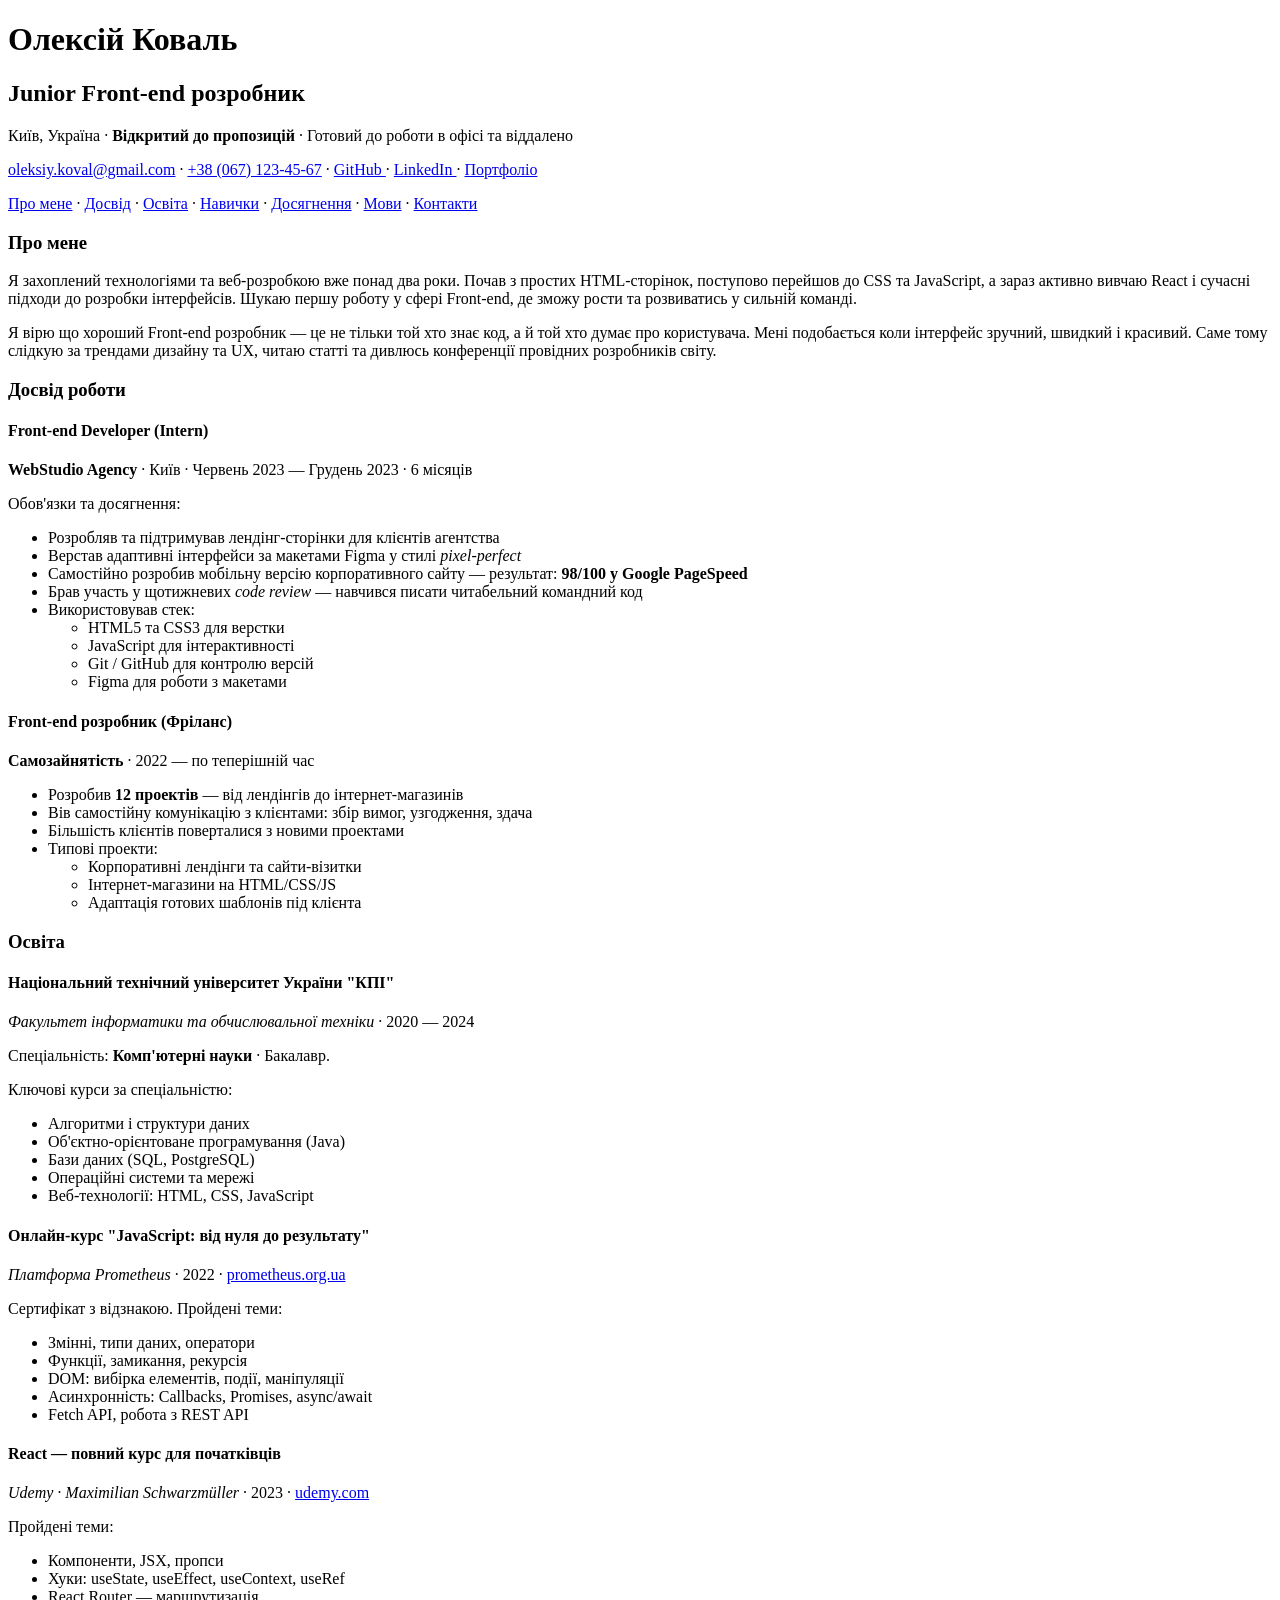
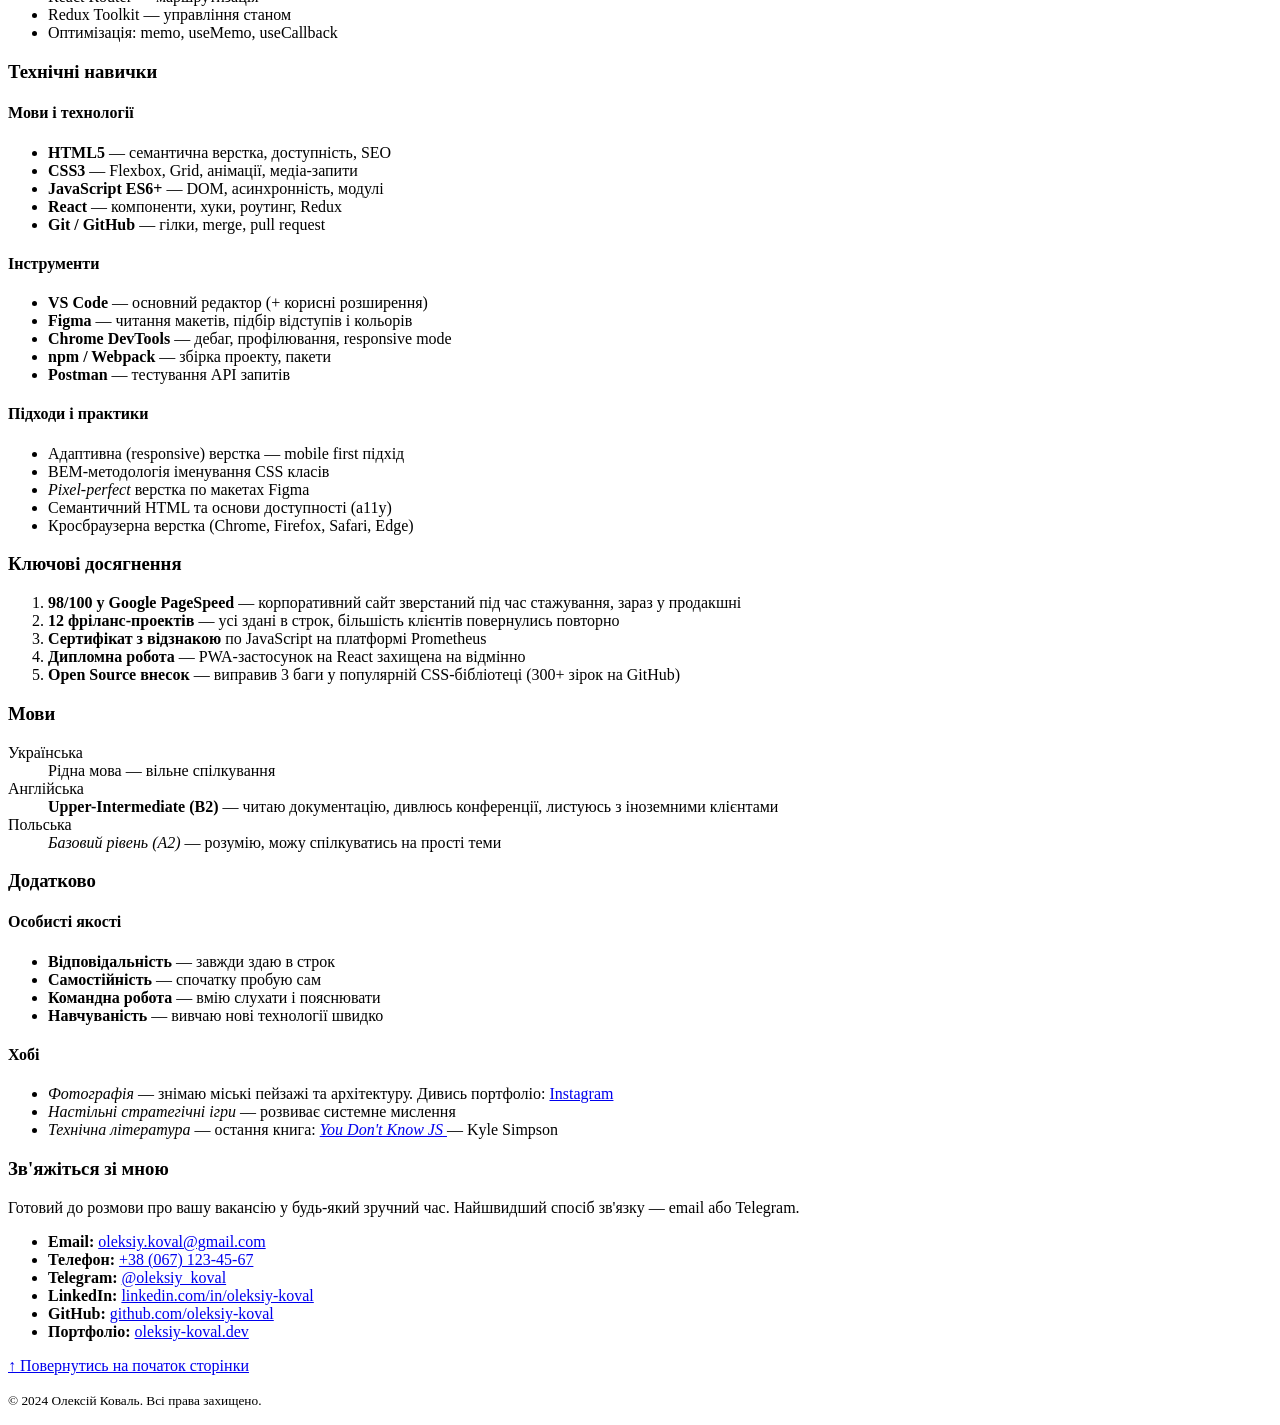
<file: 04-списки-посилання/step-04-списки-і-посилання.html>
<!----------------------------------------------------------------------------
           🎓 КРОК 4 ІЗ 8 — СПИСКИ І ПОСИЛАННЯ: СТРУКТУРА ТА НАВІГАЦІЯ    
                                                                            
    Що нового вивчаємо на цьому кроці:                                      
    ✅ <ul>    — невпорядкований список (з крапками)                        
    ✅ <ol>    — впорядкований список (з цифрами)                           
    ✅ <li>    — елемент списку                                              
    ✅ <dl>    — список-визначення (термін + опис)                           
    ✅ <dt>    — термін у списку визначень                                   
    ✅ <dd>    — опис терміну у списку визначень                             
    ✅ <a>     — посилання, найважливіший тег навігації                      
    ✅ href    — адреса куди веде посилання                                  
    ✅ target  — де відкрити посилання (_blank, _self)                       
    ✅ rel     — відношення між сторінками (noopener, noreferrer)            
    ✅ Якірні посилання (#id) — навігація по сторінці                       
    ✅ mailto: — посилання на email                                          
    ✅ tel:    — посилання на телефон                                        
    ✅ Вкладені списки — список всередині списку                                                                                                      
    🔄 Що залишилось з попередніх кроків:                                   
       Крок 1: скелет (DOCTYPE, html, head, meta, title, body)              
       Крок 2: текстові теги (h1-h4, p, strong, em, span, br, hr)          
       Крок 3: семантична структура (header, main, section, article та ін.)                                                                     
    🆕 Що змінилось порівняно з Кроком 3:                                       
       → Навички тепер — правильні списки <ul><li>                             
       → Навігація <nav> — справжні якірні посилання <a href="#...">           
       → Контакти — клікабельні mailto: та tel:                                
       → Досягнення — нумерований список <ol>                                  
       → Рівні мов — список-визначення <dl><dt><dd>                            
------------------------------------------------------------------------------->


<!----------------------------------------------------------------------------
  📌 ЩО ТАКЕ ГІПЕРПОСИЛАННЯ І НАВІЩО ВІН ПОТРІБЕН?

  Слово "гіпертекст" у HTML (HyperText) означає текст
  з посиланнями — тобто текст який "пов'язаний" з іншими текстами.

  Саме посилання — це те що робить WWW (World Wide Web) мережею.
  Без <a> (anchor — якір) — це просто окремі документи,
  не пов'язані між собою. З <a> — це павутина.

  Тег <a> — найстаріший і найважливіший тег після базової структури.
  Він з'явився ще у першій версії HTML (1991 рік, Тім Бернерс-Лі).
------------------------------------------------------------------------------->


<!DOCTYPE html>
<html lang="uk">

  <head>
    <meta charset="UTF-8">
    <meta name="viewport" content="width=device-width, initial-scale=1.0">
    <meta name="description" content="Крок 4: Списки і посилання. Резюме Олексія Коваля — навчальний приклад HTML зі списками ul, ol, dl та посиланнями.">
    <meta name="author" content="Олексій Коваль">
    <title>Крок 4 — Списки і посилання | Резюме Олексія Коваля</title>
  </head>


  <body>

    <header>

      <h1>Олексій Коваль</h1>
      <h2>Junior Front-end розробник</h2>

      <p>
        Київ, Україна · <strong>Відкритий до пропозицій</strong> ·
        Готовий до роботи в офісі та віддалено
      </p>

      <!-- ============================================================
        📌 КОНТАКТИ ЯК ПОСИЛАННЯ — mailto: і tel:

        Тег <a> — від "anchor" (якір).
        Атрибут href — від "Hypertext REFerence" (гіпертекстове посилання).

        Анатомія тегу <a>:
        ┌───────────────────────────────────────────────────────────┐
        │  <a href="адреса" target="де відкрити">Текст</a>          │
        │       ↑                  ↑                  ↑             │
        │  обов'язковий        необов'язковий      що бачить        │
        │  атрибут             атрибут              користувач      │
        └───────────────────────────────────────────────────────────┘

        ТИПИ значень href:
        ──────────────────────────────────────────────────────────────
        1. Зовнішнє посилання (інший сайт):
           href="https://github.com/oleksiy"
           → Завжди починається з https:// або http://

        2. Внутрішнє посилання (інша сторінка сайту):
           href="about.html"
           href="pages/contacts.html"
           → Відносний шлях — без https://

        3. Якірне посилання (секція на цій самій сторінці):
           href="#skills"
           → Знак # + id елементу на сторінці
           → Браузер прокрутить сторінку до цього елементу

        4. Email посилання:
           href="mailto:email@example.com"
           → Відкриє поштову програму (Gmail, Outlook...)
           → Можна додати тему: mailto:email@example.com?subject=Привіт

        5. Телефонне посилання:
           href="tel:+380671234567"
           → На мобільному — одразу запропонує подзвонити
           → На комп'ютері — відкриє програму для дзвінків (Skype тощо)

        6. Пусте посилання (заглушка):
           href="#"
           → Нікуди не веде, але виглядає як посилання
           → Використовують тимчасово або для JS-обробників
      ============================================================= -->

      <p>
        <!-- ☝️ Контакти тепер — справжні клікабельні посилання! -->

        <a href="mailto:oleksiy.koval@gmail.com">oleksiy.koval@gmail.com</a>
        <!-- ☝️ mailto: — клік відкриє поштовий клієнт
          з вже заповненим полем "Кому". Дуже зручно! -->

        ·

        <a href="tel:+380671234567">+38 (067) 123-45-67</a>
        <!-- ☝️ tel: — на телефоні одразу запропонує подзвонити.
          Номер у href пишемо БЕЗ пробілів і дужок: +380671234567
          А відображати можна як завгодно: +38 (067) 123-45-67 -->

        ·

        <a href="https://github.com/oleksiy-koval" target="_blank" rel="noopener noreferrer">
          GitHub
        </a>
        <!-- ☝️ ЗОВНІШНЄ ПОСИЛАННЯ — три важливих атрибути:

          href="https://..."
          → Повна адреса сайту з https://

          target="_blank"
          → "_blank" — відкрити у НОВІЙ вкладці браузера
          → "_self"  — відкрити в ТІЙ САМІЙ вкладці (за замовчуванням)
          → Для зовнішніх сайтів зазвичай використовують _blank —
            щоб користувач не "пішов" з нашої сторінки

          rel="noopener noreferrer"
          → rel — від "relationship" (відношення між сторінками)
          → noopener — нова вкладка не матиме доступу до нашої
            (захист від атак через window.opener)
          → noreferrer — браузер не надсилатиме інформацію про те
            з якої сторінки перейшли (захист приватності)
          → ПРАВИЛО: якщо target="_blank" — завжди додавай rel="noopener noreferrer"!
        -->

        ·

        <a href="https://linkedin.com/in/oleksiy-koval" target="_blank" rel="noopener noreferrer">
          LinkedIn
        </a>

        ·

        <a href="https://oleksiy-koval.dev" target="_blank" rel="noopener noreferrer">
          Портфоліо
        </a>

      </p>

    </header>


    <!-- ============================================================
      📌 ЯКІРНА НАВІГАЦІЯ — href="#id"

      Якір (anchor) — це посилання яке веде до елементу
      на ТІЙ САМІЙ сторінці.

      Як це працює:
      1. Елементу даємо id:     <section id="skills">
      2. В посиланні пишемо:    <a href="#skills">Навички</a>
      3. При кліці браузер прокручує сторінку до того елементу

      Ця техніка особливо корисна для:
      → Довгих сторінок (резюме, лендінги)
      → Таблиць змісту (документація, статті)
      → Кнопок "Повернутись нагору"

      href="#" (без id) — прокручує на ПОЧАТОК сторінки.
    ============================================================= -->

    <nav aria-label="Навігація по резюме">
      <!-- ☝️ З КРОКУ 3: nav вже є. Тепер — справжні посилання! -->

      <a href="#about">Про мене</a> ·
      <a href="#experience">Досвід</a> ·
      <a href="#education">Освіта</a> ·
      <a href="#skills">Навички</a> ·
      <a href="#achievements">Досягнення</a> ·
      <a href="#languages">Мови</a> ·
      <a href="#contacts">Контакти</a>

      <!-- ☝️ Кожне посилання веде до section з відповідним id.
        Спробуй клікнути — сторінка прокрутиться до потрібного місця! -->
    </nav>


    <main>


      <section id="about">
        <h3>Про мене</h3>

        <p>
          Я захоплений технологіями та веб-розробкою вже понад два роки.
          Почав з простих HTML-сторінок, поступово перейшов до CSS та JavaScript,
          а зараз активно вивчаю React і сучасні підходи до розробки інтерфейсів.
          Шукаю першу роботу у сфері Front-end, де зможу рости та розвиватись
          у сильній команді.
        </p>

        <p>
          Я вірю що хороший Front-end розробник — це не тільки той хто знає код,
          а й той хто думає про користувача. Мені подобається коли інтерфейс
          зручний, швидкий і красивий. Саме тому слідкую за трендами дизайну
          та UX, читаю статті та дивлюсь конференції провідних розробників світу.
        </p>

      </section>


      <section id="experience">
        <h3>Досвід роботи</h3>

        <article>
          <header>
            <h4>Front-end Developer (Intern)</h4>
            <p>
              <strong>WebStudio Agency</strong> · Київ ·
              <span>Червень 2023 — Грудень 2023</span> · 6 місяців
            </p>
          </header>

          <p>Обов'язки та досягнення:</p>

          <!-- ============================================================
            📌 ТЕГИ СПИСКІВ: <ul>, <ol>, <li>

            HTML має три типи списків:
            1. <ul> — Unordered List (невпорядкований, з маркерами •)
            2. <ol> — Ordered List (впорядкований, з цифрами 1. 2. 3.)
            3. <dl> — Definition List (список визначень, термін + опис)

            ПРАВИЛА для всіх списків:
            → <li> (list item) — елемент списку
            → <li> може бути ТІЛЬКИ прямим дочірнім елементом <ul> або <ol>
            → <ul> і <ol> повинні містити ТІЛЬКИ <li> як прямих дітей

            ❌ ПОМИЛКА:
            <ul>
              Якийсь текст напряму  ← не можна!
              <p>Параграф</p>       ← не можна!
              <li>Правильно</li>    ← тільки так
            </ul>

            ✅ ПРАВИЛЬНО:
            <ul>
              <li>Перший елемент</li>
              <li>Другий елемент</li>
            </ul>

            Коли <ul> (без порядку, маркери):
            ✅ Список навичок (немає пріоритету між ними)
            ✅ Список інгредієнтів (порядок не важливий)
            ✅ Меню навігації (зазвичай — ul+li+a)
            ✅ Будь-який перелік де порядок не має значення

            Коли <ol> (з порядком, цифри):
            ✅ Покрокові інструкції (порядок ВАЖЛИВИЙ)
            ✅ Рецепт (крок 1, крок 2...)
            ✅ Топ-10 (рейтинг)
            ✅ Список досягнень за важливістю
          ============================================================= -->

          <ul>
          <!-- ☝️ <ul> — бо список обов'язків без пріоритетного порядку -->

            <li>Розробляв та підтримував лендінг-сторінки для клієнтів агентства</li>
            <!-- ☝️ <li> — list item. Завжди всередині <ul> або <ol> -->

            <li>Верстав адаптивні інтерфейси за макетами Figma у стилі <em>pixel-perfect</em></li>

            <li>Самостійно розробив мобільну версію корпоративного сайту — результат: <strong>98/100 у Google PageSpeed</strong></li>

            <li>Брав участь у щотижневих <em>code review</em> — навчився писати читабельний командний код</li>

            <li>
              Використовував стек:
              <!-- ☝️ ВКЛАДЕНИЙ СПИСОК — список всередині <li>!
                Це абсолютно легально. <li> може містити будь-який контент,
                включно з новим <ul> або <ol> всередині. -->
              <ul>
              <!-- ☝️ ВКЛАДЕНИЙ <ul> — підсписок стеку технологій
                Браузер автоматично зробить відступ і змінить маркер
                (• стає ◦ для другого рівня вкладення) -->
                <li>HTML5 та CSS3 для верстки</li>
                <li>JavaScript для інтерактивності</li>
                <li>Git / GitHub для контролю версій</li>
                <li>Figma для роботи з макетами</li>
              </ul>
            </li>

          </ul>

        </article>


        <article>
          <header>
            <h4>Front-end розробник (Фріланс)</h4>
            <p>
              <strong>Самозайнятість</strong> ·
              <span>2022 — по теперішній час</span>
            </p>
          </header>

          <ul>
            <li>Розробив <strong>12 проектів</strong> — від лендінгів до інтернет-магазинів</li>
            <li>Вів самостійну комунікацію з клієнтами: збір вимог, узгодження, здача</li>
            <li>Більшість клієнтів поверталися з новими проектами</li>
            <li>
              Типові проекти:
              <ul>
                <li>Корпоративні лендінги та сайти-візитки</li>
                <li>Інтернет-магазини на HTML/CSS/JS</li>
                <li>Адаптація готових шаблонів під клієнта</li>
              </ul>
            </li>
          </ul>

        </article>

      </section>


      <section id="education">
        <h3>Освіта</h3>

        <article>
          <header>
            <h4>Національний технічний університет України "КПІ"</h4>
            <p>
              <em>Факультет інформатики та обчислювальної техніки</em> ·
              <span>2020 — 2024</span>
            </p>
          </header>
          <p>
            Спеціальність: <strong>Комп'ютерні науки</strong> · Бакалавр.
          </p>
          <p>Ключові курси за спеціальністю:</p>
          <ul>
            <li>Алгоритми і структури даних</li>
            <li>Об'єктно-орієнтоване програмування (Java)</li>
            <li>Бази даних (SQL, PostgreSQL)</li>
            <li>Операційні системи та мережі</li>
            <li>Веб-технології: HTML, CSS, JavaScript</li>
          </ul>
        </article>

        <article>
          <header>
            <h4>Онлайн-курс "JavaScript: від нуля до результату"</h4>
            <p>
              <em>Платформа Prometheus</em> · <span>2022</span> ·
              <a href="https://prometheus.org.ua" target="_blank" rel="noopener noreferrer">prometheus.org.ua</a>
            </p>
          </header>
          <p>Сертифікат з відзнакою. Пройдені теми:</p>
          <ul>
            <li>Змінні, типи даних, оператори</li>
            <li>Функції, замикання, рекурсія</li>
            <li>DOM: вибірка елементів, події, маніпуляції</li>
            <li>Асинхронність: Callbacks, Promises, async/await</li>
            <li>Fetch API, робота з REST API</li>
          </ul>
        </article>

        <article>
          <header>
            <h4>React — повний курс для початківців</h4>
            <p>
              <em>Udemy · Maximilian Schwarzmüller</em> · <span>2023</span> ·
              <a href="https://udemy.com" target="_blank" rel="noopener noreferrer">udemy.com</a>
            </p>
          </header>
          <p>Пройдені теми:</p>
          <ul>
            <li>Компоненти, JSX, пропси</li>
            <li>Хуки: useState, useEffect, useContext, useRef</li>
            <li>React Router — маршрутизація</li>
            <li>Redux Toolkit — управління станом</li>
            <li>Оптимізація: memo, useMemo, useCallback</li>
          </ul>
        </article>

      </section>


      <section id="skills">
        <h3>Технічні навички</h3>
        <!-- ☝️ З КРОКУ 3: навички були параграфами <p>.
          Тепер — правильні списки <ul><li>! Набагато краще. -->

        <h4>Мови і технології</h4>
        <ul>
          <li><strong>HTML5</strong> — семантична верстка, доступність, SEO</li>
          <li><strong>CSS3</strong> — Flexbox, Grid, анімації, медіа-запити</li>
          <li><strong>JavaScript ES6+</strong> — DOM, асинхронність, модулі</li>
          <li><strong>React</strong> — компоненти, хуки, роутинг, Redux</li>
          <li><strong>Git / GitHub</strong> — гілки, merge, pull request</li>
        </ul>

        <h4>Інструменти</h4>
        <ul>
          <li><strong>VS Code</strong> — основний редактор (+ корисні розширення)</li>
          <li><strong>Figma</strong> — читання макетів, підбір відступів і кольорів</li>
          <li><strong>Chrome DevTools</strong> — дебаг, профілювання, responsive mode</li>
          <li><strong>npm / Webpack</strong> — збірка проекту, пакети</li>
          <li><strong>Postman</strong> — тестування API запитів</li>
        </ul>

        <h4>Підходи і практики</h4>
        <ul>
          <li>Адаптивна (responsive) верстка — mobile first підхід</li>
          <li>BEM-методологія іменування CSS класів</li>
          <li><em>Pixel-perfect</em> верстка по макетах Figma</li>
          <li>Семантичний HTML та основи доступності (a11y)</li>
          <li>Кросбраузерна верстка (Chrome, Firefox, Safari, Edge)</li>
        </ul>

      </section>


      <!-- ============================================================
        📌 НУМЕРОВАНИЙ СПИСОК <ol> — ordered list

        <ol> — список де ПОРЯДОК елементів має значення.
        Браузер автоматично пронумерує: 1. 2. 3. ...

        Атрибути <ol>:
        → type="1"  — арабські цифри: 1, 2, 3 (за замовчуванням)
        → type="A"  — великі літери: A, B, C
        → type="a"  — малі літери: a, b, c
        → type="I"  — римські великі: I, II, III
        → type="i"  — римські малі: i, ii, iii
        → start="5" — почати нумерацію з 5 (буде: 5, 6, 7...)
        → reversed  — зворотній порядок (3, 2, 1)

        Приклад з атрибутами:
        <ol type="A" start="3">   → C, D, E...
        <ol reversed>             → 5, 4, 3, 2, 1

        Атрибут <li> value:
        <li value="10">Текст</li> → цей елемент матиме номер 10
      ============================================================= -->

      <section id="achievements">
        <h3>Ключові досягнення</h3>
        <!-- ☝️ Досягнення — ідеальний кандидат для <ol>
          Порядок важливий: найважливіше — вгорі -->

        <ol>
          <li>
            <strong>98/100 у Google PageSpeed</strong> — корпоративний сайт
            зверстаний під час стажування, зараз у продакшні
          </li>
          <li>
            <strong>12 фріланс-проектів</strong> — усі здані в строк,
            більшість клієнтів повернулись повторно
          </li>
          <li>
            <strong>Сертифікат з відзнакою</strong> по JavaScript
            на платформі Prometheus
          </li>
          <li>
            <strong>Дипломна робота</strong> — PWA-застосунок на React
            захищена на відмінно
          </li>
          <li>
            <strong>Open Source внесок</strong> — виправив 3 баги
            у популярній CSS-бібліотеці (300+ зірок на GitHub)
          </li>
        </ol>

      </section>


      <!-- ============================================================
        📌 СПИСОК ВИЗНАЧЕНЬ <dl>, <dt>, <dd>

        Третій тип списку — дуже специфічний але корисний.

        <dl> — Definition List (список визначень)
        <dt> — Definition Term (термін, що визначається)
        <dd> — Definition Description (опис/визначення терміну)

        Структура:
        <dl>
          <dt>Термін</dt>
          <dd>Опис або визначення цього терміну</dd>

          <dt>Інший термін</dt>
          <dd>Його опис</dd>
        </dl>

        ВАЖЛИВО:
        → Один <dt> може мати КІЛЬКА <dd> (кілька значень)
        → Кілька <dt> можуть мати один <dd> (синоніми)
        → <dl> містить ТІЛЬКИ <dt> і <dd> як прямих дітей

        Де використовується <dl>:
        ✅ Глосарій термінів (термін → визначення)
        ✅ Рівні навичок (навичка → рівень)
        ✅ Метадані (назва параметру → значення)
        ✅ Мови у резюме (мова → рівень)
        ✅ FAQ (питання → відповідь)

        Браузер за замовчуванням:
        → <dt> — жирний, без відступу
        → <dd> — з відступом ліворуч
      ============================================================= -->

      <div class="bottom-grid">

        <section id="languages">
          <h3>Мови</h3>
          <!-- ☝️ Ідеальний кандидат для <dl>!
            Мова → рівень: термін → опис -->

          <dl>
            <dt>Українська</dt>
            <dd>Рідна мова — вільне спілкування</dd>

            <dt>Англійська</dt>
            <dd>
              <strong>Upper-Intermediate (B2)</strong> —
              читаю документацію, дивлюсь конференції,
              листуюсь з іноземними клієнтами
            </dd>
            <!-- ☝️ Один <dt> — один <dd> з розгорнутим описом -->

            <dt>Польська</dt>
            <dd><em>Базовий рівень (A2)</em> — розумію, можу спілкуватись на прості теми</dd>
          </dl>

        </section>


        <aside>
          <h3>Додатково</h3>

          <h4>Особисті якості</h4>
          <ul>
            <li><strong>Відповідальність</strong> — завжди здаю в строк</li>
            <li><strong>Самостійність</strong> — спочатку пробую сам</li>
            <li><strong>Командна робота</strong> — вмію слухати і пояснювати</li>
            <li><strong>Навчуваність</strong> — вивчаю нові технології швидко</li>
          </ul>

          <h4>Хобі</h4>
          <ul>
            <li>
              <em>Фотографія</em> — знімаю міські пейзажі та архітектуру.
              Дивись портфоліо:
              <a href="https://instagram.com/oleksiy_photo" target="_blank" rel="noopener noreferrer">
                Instagram
              </a>
            </li>
            <li><em>Настільні стратегічні ігри</em> — розвиває системне мислення</li>
            <li>
              <em>Технічна література</em> — остання книга:
              <a href="https://github.com/getify/You-Dont-Know-JS" target="_blank" rel="noopener noreferrer">
                <i>You Don't Know JS</i>
              </a>
              — Kyle Simpson
            </li>
          </ul>
          <!-- ☝️ ПОСИЛАННЯ ВСЕРЕДИНІ <li>
            <a> — рядковий елемент, прекрасно вкладається куди завгодно.
            Тут посилання веде на Instagram і GitHub автора книги. -->

        </aside>

      </div>


    </main>


    <!-- ============================================================
      📌 ПІДВАЛ З ПОВНИМИ КОНТАКТНИМИ ПОСИЛАННЯМИ
      Всі контакти тепер — клікабельні посилання!
    ============================================================= -->

    <footer id="contacts" role="contentinfo">
    <!-- ☝️ id="contacts" — щоб якірне посилання з nav сюди вело -->

      <h3>Зв'яжіться зі мною</h3>

      <p>
        Готовий до розмови про вашу вакансію у будь-який зручний час.
        Найшвидший спосіб зв'язку — email або Telegram.
      </p>

      <ul>
        <li>
          <strong>Email:</strong>
          <a href="mailto:oleksiy.koval@gmail.com">oleksiy.koval@gmail.com</a>
        </li>
        <li>
          <strong>Телефон:</strong>
          <a href="tel:+380671234567">+38 (067) 123-45-67</a>
        </li>
        <li>
          <strong>Telegram:</strong>
          <a href="https://t.me/oleksiy_koval" target="_blank" rel="noopener noreferrer">@oleksiy_koval</a>
        </li>
        <li>
          <strong>LinkedIn:</strong>
          <a href="https://linkedin.com/in/oleksiy-koval" target="_blank" rel="noopener noreferrer">linkedin.com/in/oleksiy-koval</a>
        </li>
        <li>
          <strong>GitHub:</strong>
          <a href="https://github.com/oleksiy-koval" target="_blank" rel="noopener noreferrer">github.com/oleksiy-koval</a>
        </li>
        <li>
          <strong>Портфоліо:</strong>
          <a href="https://oleksiy-koval.dev" target="_blank" rel="noopener noreferrer">oleksiy-koval.dev</a>
        </li>
      </ul>

      <!-- Посилання "повернутись нагору" — класичний якір -->
      <p>
        <a href="#">↑ Повернутись на початок сторінки</a>
      </p>
      <!-- ☝️ href="#" — прокручує сторінку на самий верх.
        Корисно для довгих сторінок! -->

      <p>
        <small>© 2024 Олексій Коваль. Всі права захищено.</small>
      </p>

    </footer>


  </body>

</html>

<!--
  🏆 МОЛОДЕЦЬ! Крок 4 завершено.

  Що нового ти вивчив:

  📋 СПИСКИ:
  ✅ <ul>          — невпорядкований список (маркери •)
  ✅ <ol>          — впорядкований список (цифри 1. 2. 3.)
  ✅ <li>          — елемент списку (тільки в ul або ol)
  ✅ <dl>          — список визначень (термін + опис)
  ✅ <dt>          — термін у списку визначень
  ✅ <dd>          — опис терміну у списку визначень
  ✅ Вкладені списки — <ul> або <ol> всередині <li>

  🔗 ПОСИЛАННЯ:
  ✅ <a href="">   — гіперпосилання (anchor)
  ✅ href          — адреса куди веде посилання
  ✅ target="_blank"  — відкрити у новій вкладці
  ✅ target="_self"   — відкрити в тій самій вкладці
  ✅ rel="noopener noreferrer" — безпека для зовнішніх посилань
  ✅ href="mailto:..."  — посилання на email
  ✅ href="tel:..."     — посилання на телефон
  ✅ href="#id"         — якірне посилання (секція на сторінці)
  ✅ href="#"           — повернутись на початок сторінки

  📐 АТРИБУТИ <ol>:
  ✅ type="1/A/a/I/i"  — тип нумерації
  ✅ start="N"         — почати з числа N
  ✅ reversed          — зворотній порядок

  ➡️  Наступний крок: Крок 5 — Зображення і медіа
      Додаємо аватар, вивчаємо <img>, src, alt, width, height,
      відносні та абсолютні шляхи, <figure>, <figcaption>,
      і трохи про <video> та <audio>.
-->
</file>
